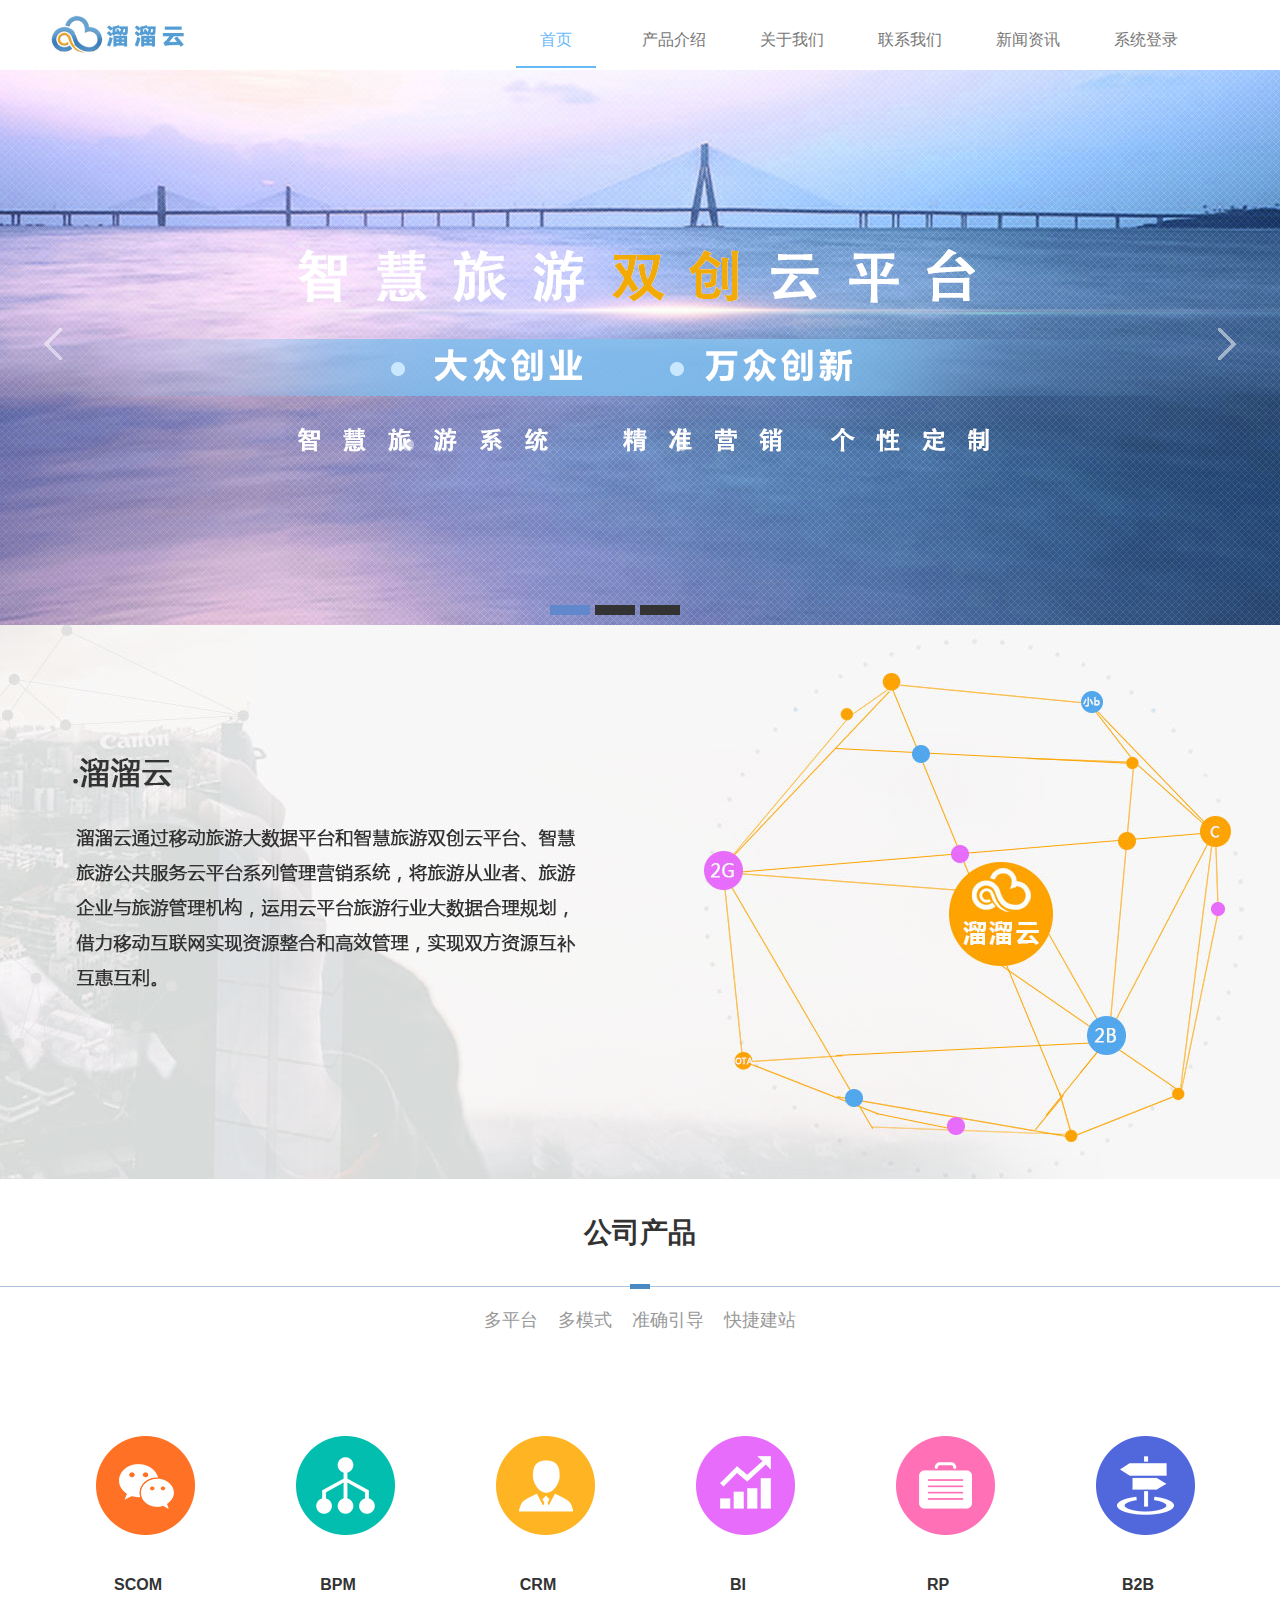
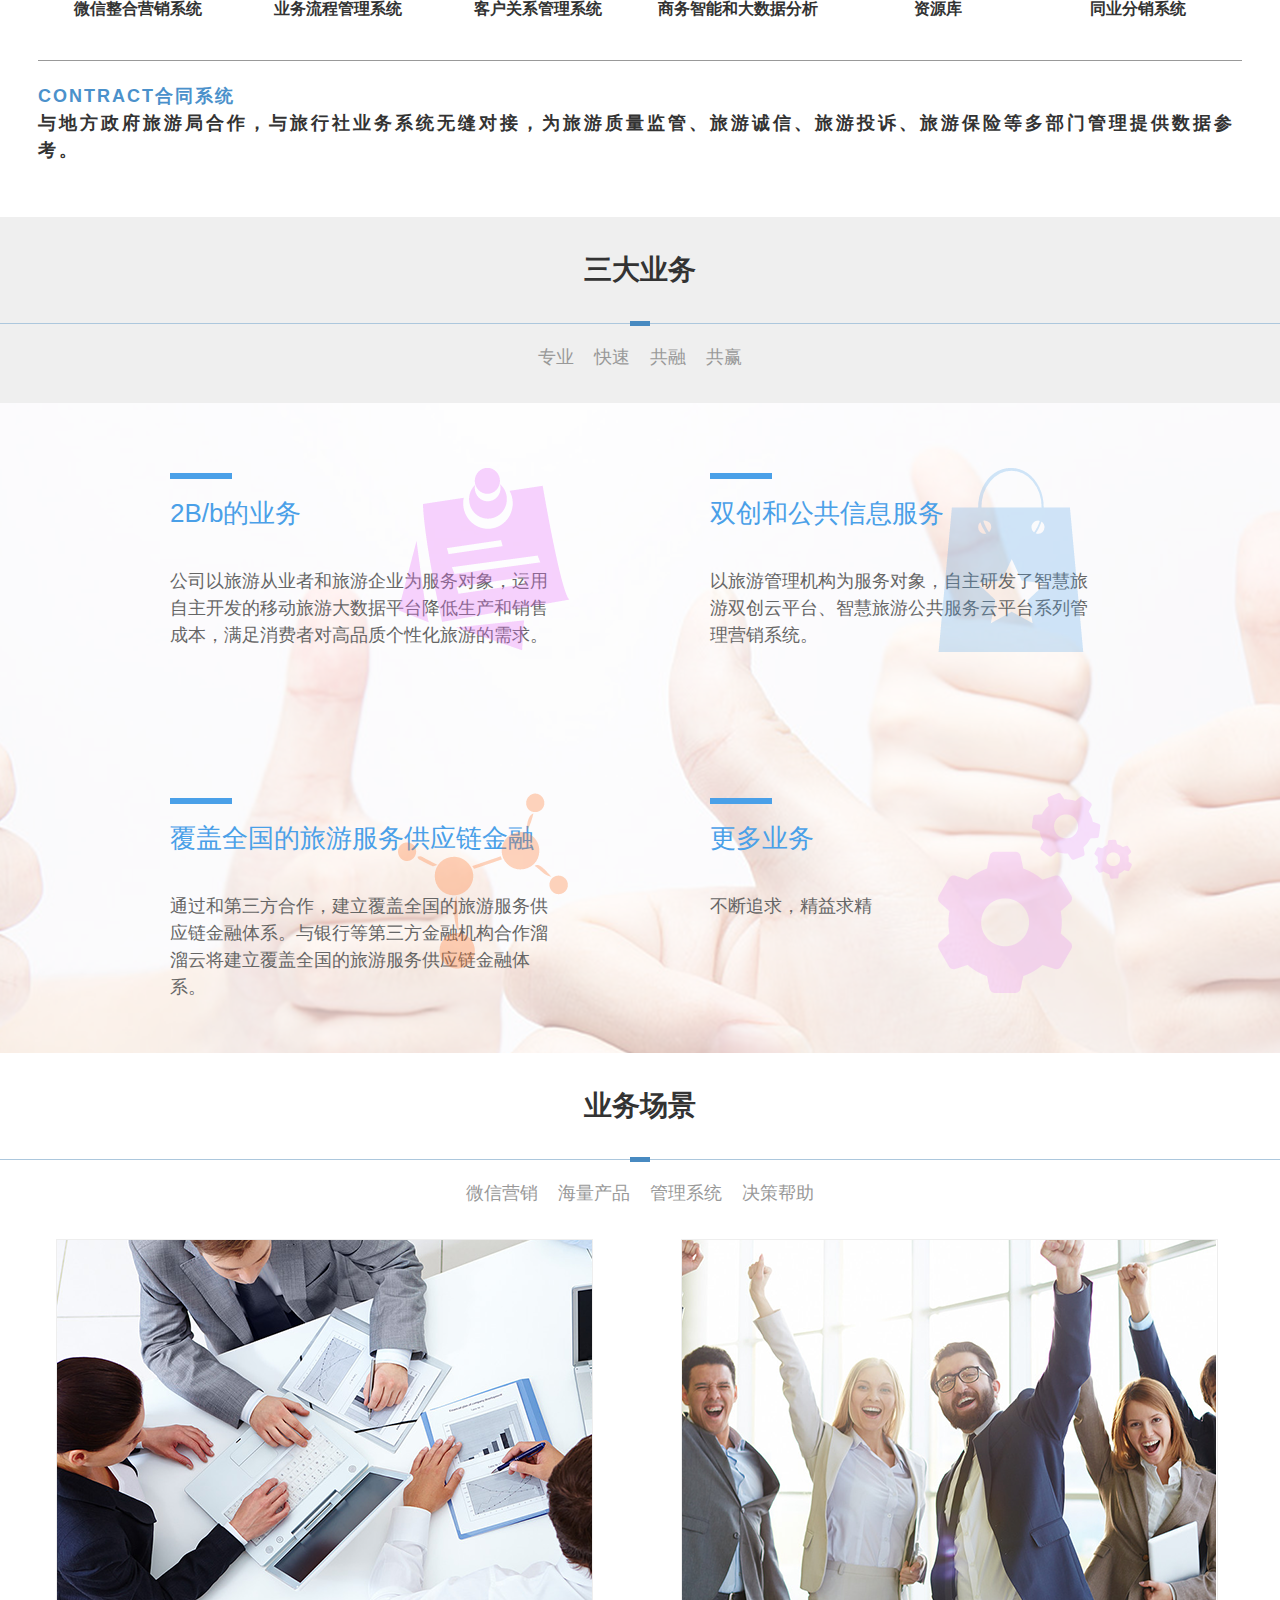
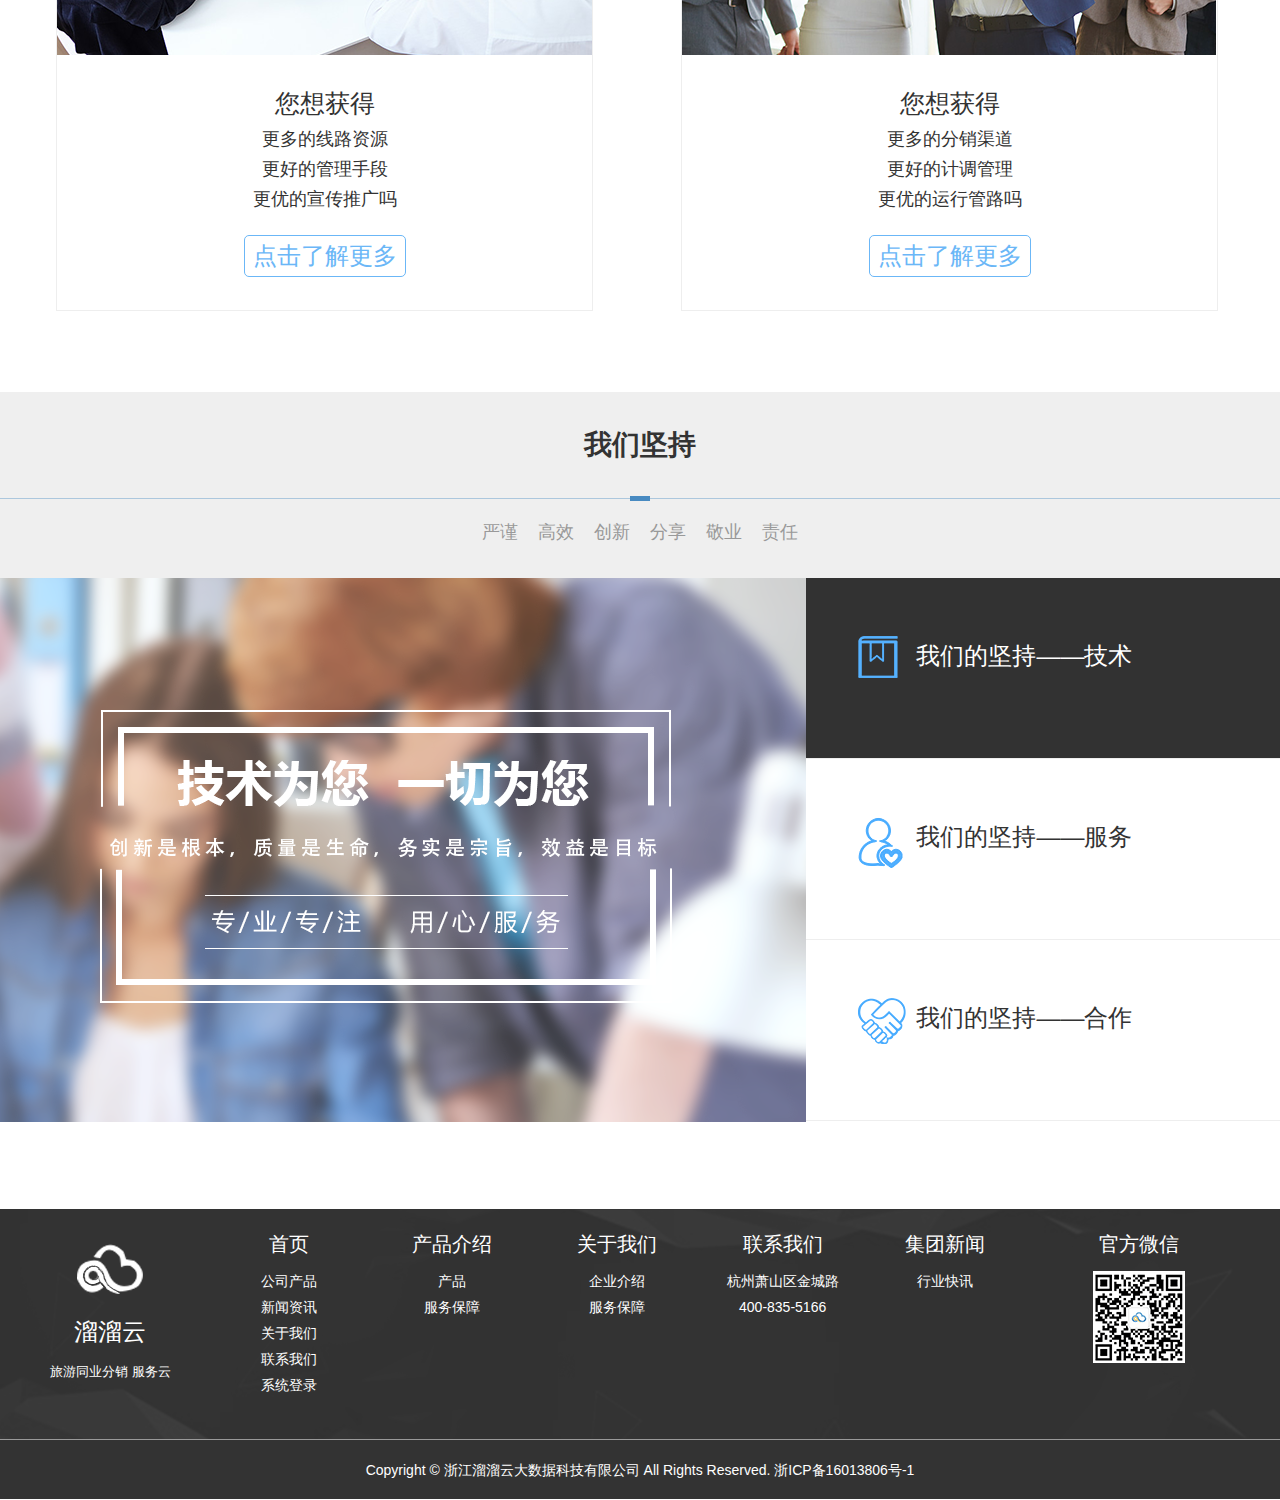
<file: index.html>
<!DOCTYPE html>
<html lang="en">
<head>
	<meta charset="UTF-8">
	<title>溜溜云首页</title>
	<meta http-equiv="X-UA-Compatible" content="IE=edge">
	<link rel="shortcut icon" href="favicon.ico" />
	<link rel="stylesheet" href="css/pc-common.css">
	<link rel="stylesheet" href="css/style.css">
	<link rel="stylesheet" type="text/css" href="http://at.alicdn.com/t/font_433867_db9ypp7debxu5wmi.css">
	<script type="text/javascript" src="js/jquery-1.11.1.min.js"></script>
	<script type="text/javascript" src="js/jquery.SuperSlide.2.1.1.js"></script>
</head>
</head>
<body>
	<!-- 溜溜云首页 -->
	<div class="index-wraper">
		<img src="imgs/logo.jpg" alt="">
		<ul class="right">
			<li>
				<a href="index.html" class="li1">首页</a>
			</li>
			<li>
				<a href="index-cpjs.html">产品介绍</a>
			</li>
			<li>
				<a href="index-gywm.html">关于我们</a>
			</li>
			<li>
				<a href="index-lxwm.html">联系我们</a>
			</li>
			<li>
				<a href="index-xwzx.html">新闻资讯</a>
			</li>
			<li>
				<a href="index-dv.html">系统登录</a>
			</li>
		</ul>
	</div>
	<!-- 智慧旅游双创云平台 -->
	<div id="slideBox" class="slideBox">
		<div class="hd">
			<ul><li></li><li></li><li></li></ul>
		</div>
		<div class="bd">
			<ul>
				<li>
					<a href="javascript:;" target="_blank">
						<img src="imgs/index-banner1.png" />
					</a>
				</li>
				<li>
					<a href="javascript:;" target="_blank">
						<img src="imgs/index-banner2.png" />
					</a>
				</li>
				<li>
					<a href="javascript:;" target="_blank">
						<img src="imgs/index-banner3.png" />
					</a>
				</li>
			</ul>
		</div>
		<!-- 下面是前/后按钮代码，如果不需要删除即可 -->
		<a class="prev" href="javascript:void(0)"></a>
		<a class="next" href="javascript:void(0)"></a>

	</div>
	<!-- 溜溜云 -->
	<div class="index-bg2">
	</div>
	<!-- 公司产品 -->
	<div class="content-gscp">
		<h1>公司产品</h1>
		<div class="xk">
		</div>
		<p class="p1">
			<span>多平台</span>
			<span>多模式</span>
			<span>准确引导</span>
			<span>快捷建站</span>
		</p>
	</div>
	<!-- 公司产品内容	 -->
	<div class="gscp-box">
		<ul>
			<li>
				<a href="">
					<img src="imgs/m4.png" alt="">
				</a>
				<p>SCOM</p>
				<p>微信整合营销系统</p>
			</li>
			<li>
				<a href="">
					<img src="imgs/m5.png" alt="">
				</a>
				<p>BPM</p>
				<p>业务流程管理系统</p>
			</li>
			<li>
				<a href="">
					<img src="imgs/m6.png" alt="">
				</a>
				<p>CRM</p>
				<p>客户关系管理系统</p>
			</li>
			<li>
				<a href="">
					<img src="imgs/m7.png" alt="">
				</a>
				<p>BI</p>
				<p>商务智能和大数据分析</p>
			</li>
			<li>
				<a href="">
					<img src="imgs/m8.png" alt="">
				</a>
				<p>RP</p>
				<p>资源库</p>
			</li>
			<li>
				<a href="">
					<img src="imgs/m1.png" alt="">
				</a>
				<p>B2B</p>
				<p>同业分销系统</p>
			</li>
		</ul>
	</div>
	<div class="article-box">
		<h2>CONTRACT合同系统</h2>
		<p>与地方政府旅游局合作，与旅行社业务系统无缝对接，为旅游质量监管、旅游诚信、旅游投诉、旅游保险等多部门管理提供数据参考。</p>
	</div>
	<!-- 三大业务 -->
	<div class="content-sdyw">
		<div class="content-gscp">
			<h1>三大业务</h1>
			<div class="xk">
			</div>
			<p class="p1">
				<span>专业</span>
				<span>快速</span>
				<span>共融</span>
				<span>共赢</span>
			</p>
		</div>
	</div>
	<div class="sdyw-content">
		<div class="sdyw1">
			<div class="cp-item">
				<div class="kuan"></div>
				<h3>2B/b的业务</h3>
				<p>
					公司以旅游从业者和旅游企业为服务对象，运用自主开发的移动旅游大数据平台降低生产和销售成本，满足消费者对高品质个性化旅游的需求。
				</p>
				<div class="dingwei">
					<img src="imgs/project1.png" alt="">
					<img src="imgs/project1-w.png" alt="" class="none">
				</div>
			</div>
		</div>
		<div class="sdyw1">
			<div class="cp-item1">
				<div class="kuan"></div>
				<h3>双创和公共信息服务</h3>
				<p>
					以旅游管理机构为服务对象，自主研发了智慧旅游双创云平台、智慧旅游公共服务云平台系列管理营销系统。
				</p>
				<div class="dingwei">
					<img src="imgs/project2.png" alt="">
					<img src="imgs/project2-w.png" alt="" class="none">
				</div>
			</div>
		</div>
		<div class="sdyw1">
			<div class="cp-item">
				<div class="kuan"></div>
				<h3>覆盖全国的旅游服务供应链金融</h3>
				<p>
					通过和第三方合作，建立覆盖全国的旅游服务供应链金融体系。与银行等第三方金融机构合作溜溜云将建立覆盖全国的旅游服务供应链金融体系。
				</p>
				<div class="dingwei">
					<img src="imgs/project3.png" alt="">
					<img src="imgs/project3-w.png" alt="" class="none">
				</div>
			</div>
		</div>
		<div class="sdyw1">
			<div class="cp-item1">
				<div class="kuan"></div>
				<h3>更多业务</h3>
				<p>
					不断追求，精益求精
				</p>
				<div class="dingwei">
					<img src="imgs/project4.png" alt="">
					<img src="imgs/project4-w.png" alt="" class="none">
				</div>
			</div>
		</div>
	</div>
	<!-- 业务场景 -->
	<div class="content-gscp">
		<h1>业务场景</h1>
		<div class="xk">
		</div>
		<p class="p1">
			<span>微信营销</span>
			<span>海量产品</span>
			<span>管理系统</span>
			<span>决策帮助</span>
		</p>
	</div>
	<div class="content-ywcj">
		<div class="column">
			<img src="imgs/business1.png" alt="">
			<div class="column-bd">
				<h1>您想获得</h1>
				<p>更多的线路资源</p>
				<p>更好的管理手段</p>
				<p>更优的宣传推广吗</p>
				<a href="">点击了解更多</a>
			</div>
		</div>
		<div class="column">
			<img src="imgs/business2.png" alt="">
			<div class="column-bd">
				<h1>您想获得</h1>
				<p>更多的分销渠道</p>
				<p>更好的计调管理</p>
				<p>更优的运行管路吗</p>
				<a href="">点击了解更多</a>
			</div>
		</div>
	</div>
	<!-- 我们坚持 -->
	<div class="content-sdyw">
		<!-- 标题 -->
		<div class="content-gscp">
			<h1>我们坚持</h1>
			<div class="xk">
			</div>
			<p class="p1">
				<span>严谨</span>
				<span>高效</span>
				<span>创新</span>
				<span>分享</span>
				<span>敬业</span>
				<span>责任</span>
			</p>
		</div>
	</div>
	<!-- 我们坚持-合作共赢 -->
	<div class="content-hzgy">
		<!-- 左边图片 -->
		<div class="hzgy-img">
			<img src="imgs/jishu.png" alt="">
			<img src="imgs/fuwu.png" class="none" alt="">
			<img src="imgs/hezuo.png" class="none" alt="">
		</div>
		<!-- 右边菜单 -->
		<div class="hzgy-box">
			<div class="hzgy-bg hzgy-active">
				<img src="imgs/jianchi1.png" alt="" class="left">
				<p>我们的坚持——技术</p>
			</div>
			<div class="hzgy-bg">
				<img src="imgs/jianchi2.png" alt="" class="left">
				<p>我们的坚持——服务</p>
			</div>
			<div class="hzgy-bg">
				<img src="imgs/jianchi3.png" alt="" class="left">
				<p>我们的坚持——合作</p>
			</div>
		</div>
	</div>
	<!-- footer -->
	<div class="footer">
		<div class="footer-box">
		<ul>
			<li class="left">
				<img src="imgs/btm-logo.png" alt="">
				<h1>溜溜云</h1>
				<p>旅游同业分销 服务云</p>
			</li>
			<li class="left">
				<h1>首页</h1>
				<a href="">
					<p>公司产品</p>
				</a>
				<a href="">
					<p>新闻资讯</p>
				</a>
				<a href="">
					<p>关于我们</p>
				</a>
				<a href="">
					<p>联系我们</p>
				</a>
				<a href="">
					<p>系统登录</p>
				</a>
			</li>
			<li class="left">
				<h1>产品介绍</h1>
				<a href="">
					<p>产品</p>
				</a>
				<a href="">
					<p>服务保障</p>
				</a>
			</li>
			<li class="left">
				<h1>关于我们</h1>
				<a href="">
					<p>企业介绍</p>
				</a>
				<a href="">
					<p>服务保障</p>
				</a>
			</li>
			<li class="left">
				<h1>联系我们</h1>
				<a href="">
					<p>杭州萧山区金城路</p>
				</a>
				<a href="">
					<p>400-835-5166</p>
				</a>
			</li>
			<li class="left">
				<h1>集团新闻</h1>
				<a href="">
					<p>行业快讯</p>
				</a>
			</li>
			<li class="left">
				<h1>官方微信</h1>
				<img src="imgs/wei.png" alt="">
			</li>
		</ul>
		</div>
		<div class="footer-ft">
			<p>Copyright © 浙江溜溜云大数据科技有限公司 All Rights Reserved. 浙ICP备16013806号-1</p>
		</div>
	</div>
	<script type="text/javascript">
		$(function(){
			var num=1;
			// 我们坚持js效果
			//获取菜单里每个元素进行遍历
			$(".hzgy-box").find(".hzgy-bg").each(function(index){
				//当鼠标移入当前菜单元素时
				$(this).mouseover(function(){
					// 这个元素添加高亮样式，兄弟元素移除高亮元素
					$(this).addClass('hzgy-active').siblings().removeClass('hzgy-active');
					// 获取图片先全部隐藏，在根据菜单元素索引显示同一索引那张图
					$(".hzgy-img").find("img").hide().eq(index).show();
					num=index;
				})
			})	
			//加定时器
			setInterval(function(){
				$(".hzgy-box").find(".hzgy-bg").eq(num).mouseover();
				num++;
				if(num==3){
					num=0;
				}
			},2000);
		})
	</script>
	<!-- 返回顶部 -->
	<a href="javascript:;" class="top-box none">
		<i class="iconfont icon-fanhuidingbu"></i>
	</a>
	<script type="text/javascript">
		// 返回顶部图标显示隐藏
        $(window).scroll(function(){
            if ($(window).scrollTop()>500){
                $(".top-box").show();
            }else{
            	$(".top-box").hide();
            }
        });
        //当点击跳转链接后，回到页面顶部位置
        $(".top-box").click(function(){
            $('body,html').animate({scrollTop:0},500);
            return false;
        });
	</script>
	<script type="text/javascript">
		jQuery(".slideBox").slide({mainCell:".bd ul",effect:"fold",autoPlay:true,delayTime:1000});
	</script>
</body>
</html>
</file>
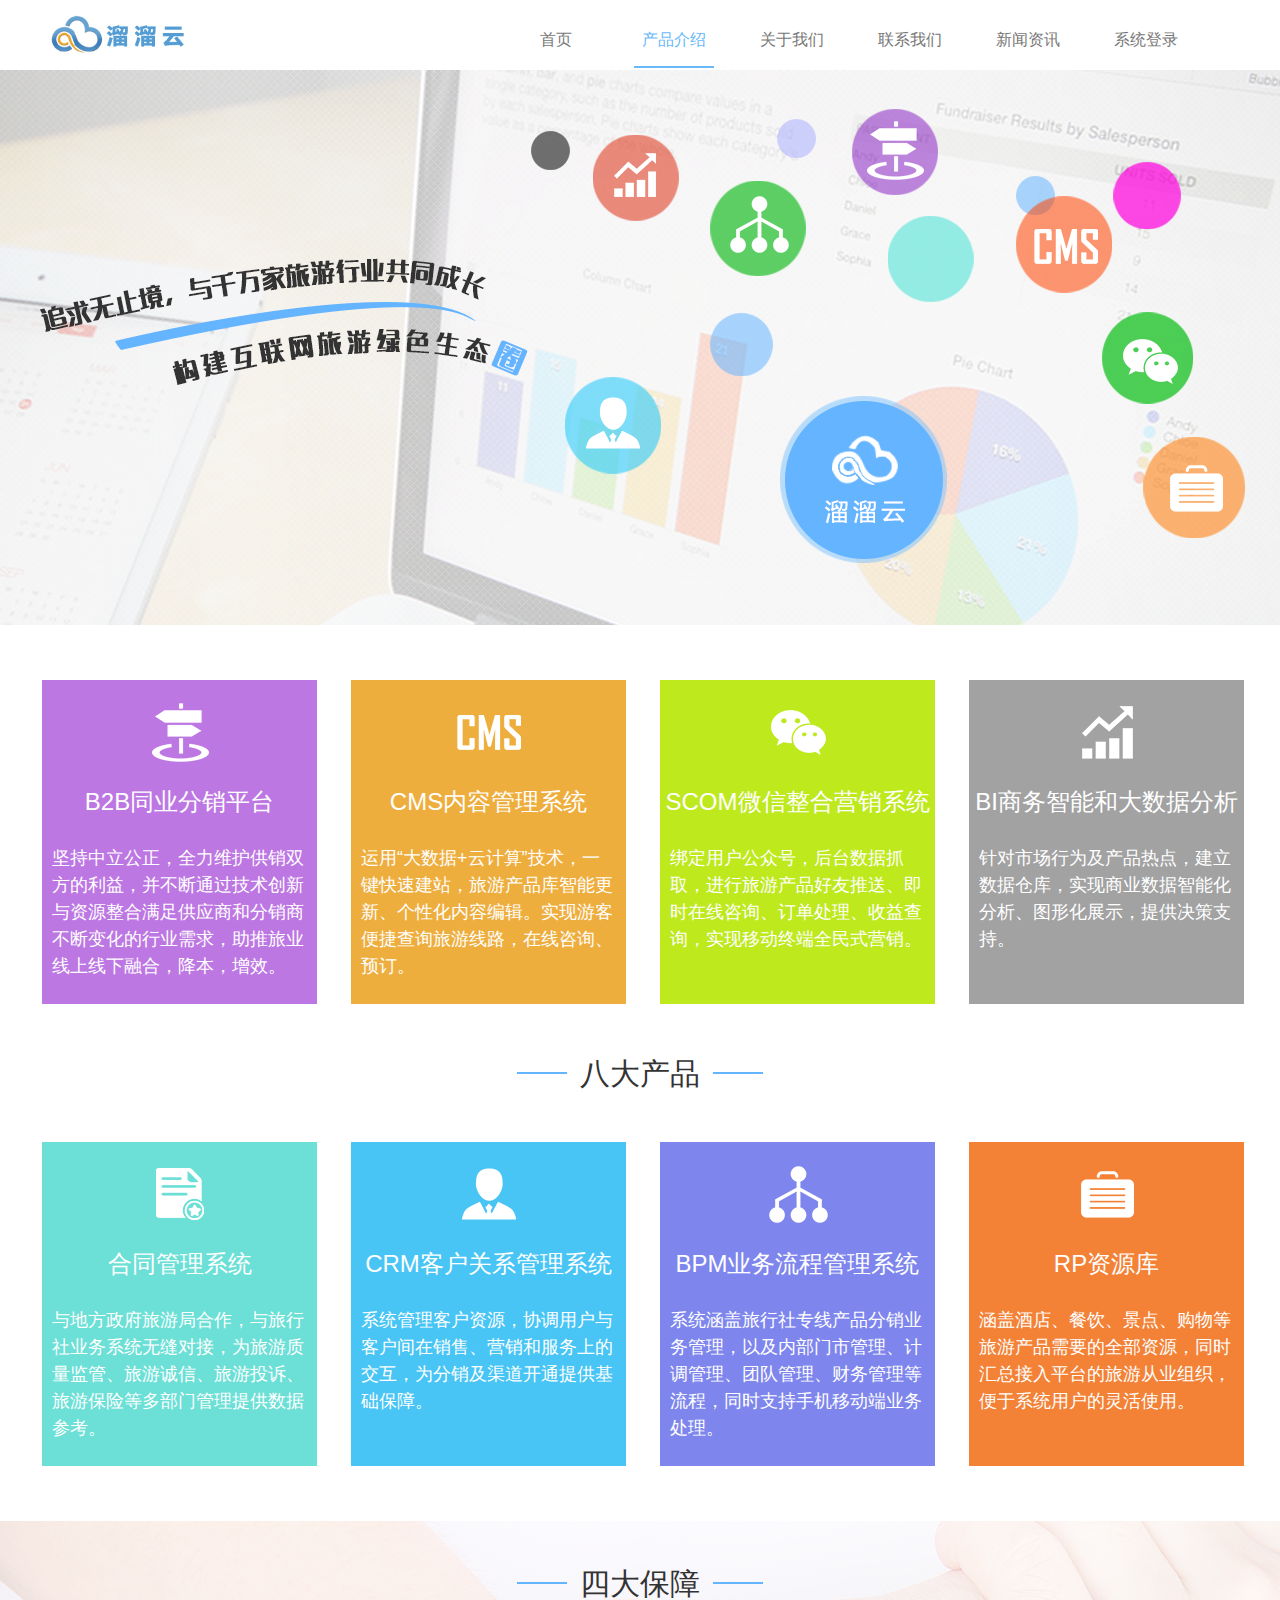
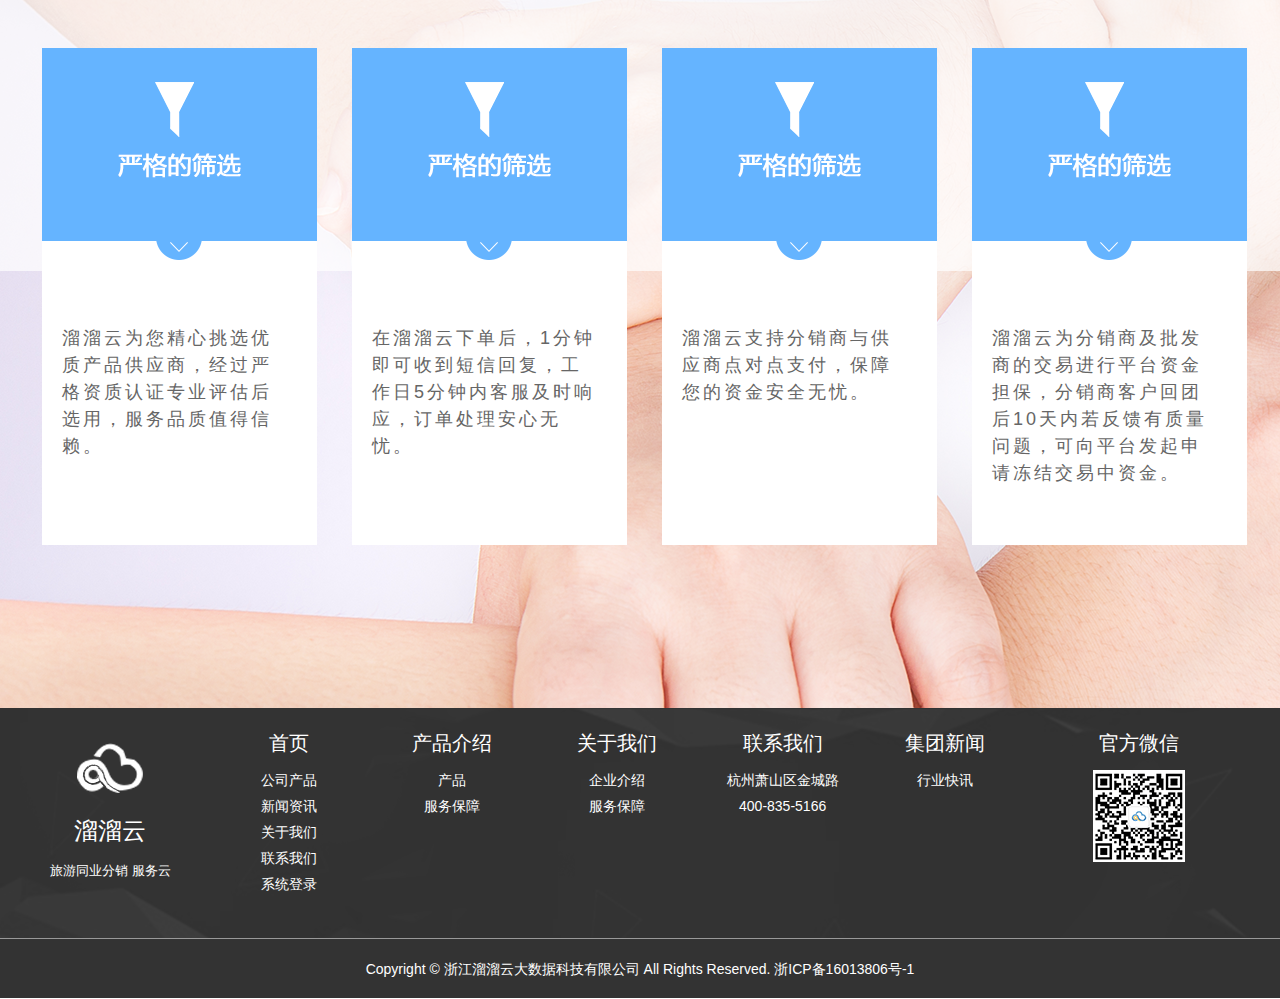
<file: index-cpjs.html>
<!DOCTYPE html>
<html lang="en">
<head>
	<meta charset="UTF-8">
	<title>溜溜云-产品介绍</title>
	<meta http-equiv="X-UA-Compatible" content="IE=edge">
	<link rel="shortcut icon" href="favicon.ico" />
	<link rel="stylesheet" href="css/pc-common.css">
	<link rel="stylesheet" href="css/style.css">
</head>
<body>
	<!-- 溜溜云首页-产品介绍 -->
	<div class="index-wraper">
		<img src="imgs/logo.jpg" alt="">
		<ul class="right">
			<li>
				<a href="index.html">首页</a>
			</li>
			<li>
				<a href="index-cpjs.html" class="li1">产品介绍</a>
			</li>
			<li>
				<a href="index-gywm.html">关于我们</a>
			</li>
			<li>
				<a href="index-lxwm.html">联系我们</a>
			</li>
			<li>
				<a href="index-xwzx.html">新闻资讯</a>
			</li>
			<li>
				<a href="index-dv.html">系统登录</a>
			</li>
		</ul>
	</div>
	<!-- 产品介绍背景图 -->
	<div class="bg1-cpjs">
	</div>
	<!-- 八大产品-前四个 -->
	<div class="content-cp">
		<ul>
			<li class="left">
				<img src="imgs/B2B.png" alt="">
				<h1>B2B同业分销平台</h1>
				<p>坚持中立公正，全力维护供销双方的利益，并不断通过技术创新与资源整合满足供应商和分销商不断变化的行业需求，助推旅业线上线下融合，降本，增效。</p>
			</li>
			<li class="left">
				<img src="imgs/CMS.png" alt="">
				<h1>CMS内容管理系统</h1>
				<p>运用“大数据+云计算”技术，一键快速建站，旅游产品库智能更新、个性化内容编辑。实现游客便捷查询旅游线路，在线咨询、预订。</p>
			</li>
			<li class="left">
				<img src="imgs/weixin.png" alt="">
				<h1>SCOM微信整合营销系统</h1>
				<p>绑定用户公众号，后台数据抓取，进行旅游产品好友推送、即时在线咨询、订单处理、收益查询，实现移动终端全民式营销。</p>
			</li>
			<li class="left">
				<img src="imgs/data.png" alt="">
				<h1>BI商务智能和大数据分析</h1>
				<p>针对市场行为及产品热点，建立数据仓库，实现商业数据智能化分析、图形化展示，提供决策支持。</p>
			</li>
		</ul>
	</div>
	<!-- 八大产品 -->
	<div class="content-bdcp">
		<span></span>
		<h1>八大产品</h1>
		<span></span>
	</div>
	<!-- 八大产品-后四个 -->
	<div class="content-cp2">
		<ul>
			<li class="left">
				<img src="imgs/ht.png" alt="">
				<h1>合同管理系统</h1>
				<p>与地方政府旅游局合作，与旅行社业务系统无缝对接，为旅游质量监管、旅游诚信、旅游投诉、旅游保险等多部门管理提供数据参考。</p>
			</li>
			<li class="left">
				<img src="imgs/crm.png" alt="">
				<h1>CRM客户关系管理系统</h1>
				<p>系统管理客户资源，协调用户与客户间在销售、营销和服务上的交互，为分销及渠道开通提供基础保障。</p>
			</li>
			<li class="left">
				<img src="imgs/bpm.png" alt="">
				<h1>BPM业务流程管理系统</h1>
				<p>系统涵盖旅行社专线产品分销业务管理，以及内部门市管理、计调管理、团队管理、财务管理等流程，同时支持手机移动端业务处理。</p>
			</li>
			<li class="left">
				<img src="imgs/rp.png" alt="">
				<h1>RP资源库</h1>
				<p>涵盖酒店、餐饮、景点、购物等旅游产品需要的全部资源，同时汇总接入平台的旅游从业组织，便于系统用户的灵活使用。</p>
			</li>
		</ul>
	</div>
	<!-- 四大保障 -->
	<div class="content-sdbz">
		<div class="content-bdcp sdbz">
			<span></span>
			<h1>四大保障</h1>
			<span></span>
		</div>
		<ul class="clearfix box">	
			<li class="left">
				<img src="imgs/sida1.png" alt="">
				<p>溜溜云为您精心挑选优质产品供应商，经过严格资质认证专业评估后选用，服务品质值得信赖。</p>
			</li>
			<li class="left">
				<img src="imgs/sida1.png" alt="">
				<p>在溜溜云下单后，1分钟即可收到短信回复，工作日5分钟内客服及时响应，订单处理安心无忧。</p>
			</li>
			<li class="left">
				<img src="imgs/sida1.png" alt="">
				<p>溜溜云支持分销商与供应商点对点支付，保障您的资金安全无忧。</p>
			</li>
			<li class="left">
				<img src="imgs/sida1.png" alt="">
				<p>溜溜云为分销商及批发商的交易进行平台资金担保，分销商客户回团后10天内若反馈有质量问题，可向平台发起申请冻结交易中资金。</p>
			</li>
		</ul>
	</div>
	<!-- footer -->
	<div class="footer">
		<div class="footer-box">
		<ul>
			<li class="left">
				<img src="imgs/btm-logo.png" alt="">
				<h1>溜溜云</h1>
				<p>旅游同业分销 服务云</p>
			</li>
			<li class="left">
				<h1>首页</h1>
				<a href="">
					<p>公司产品</p>
				</a>
				<a href="">
					<p>新闻资讯</p>
				</a>
				<a href="">
					<p>关于我们</p>
				</a>
				<a href="">
					<p>联系我们</p>
				</a>
				<a href="">
					<p>系统登录</p>
				</a>
			</li>
			<li class="left">
				<h1>产品介绍</h1>
				<a href="">
					<p>产品</p>
				</a>
				<a href="">
					<p>服务保障</p>
				</a>
			</li>
			<li class="left">
				<h1>关于我们</h1>
				<a href="">
					<p>企业介绍</p>
				</a>
				<a href="">
					<p>服务保障</p>
				</a>
			</li>
			<li class="left">
				<h1>联系我们</h1>
				<a href="">
					<p>杭州萧山区金城路</p>
				</a>
				<a href="">
					<p>400-835-5166</p>
				</a>
			</li>
			<li class="left">
				<h1>集团新闻</h1>
				<a href="">
					<p>行业快讯</p>
				</a>
			</li>
			<li class="left">
				<h1>官方微信</h1>
				<img src="imgs/wei.png" alt="">
			</li>
		</ul>
		</div>
		<div class="footer-ft">
			<p>Copyright © 浙江溜溜云大数据科技有限公司 All Rights Reserved. 浙ICP备16013806号-1</p>
		</div>
	</div>
</body>
</html>
</file>
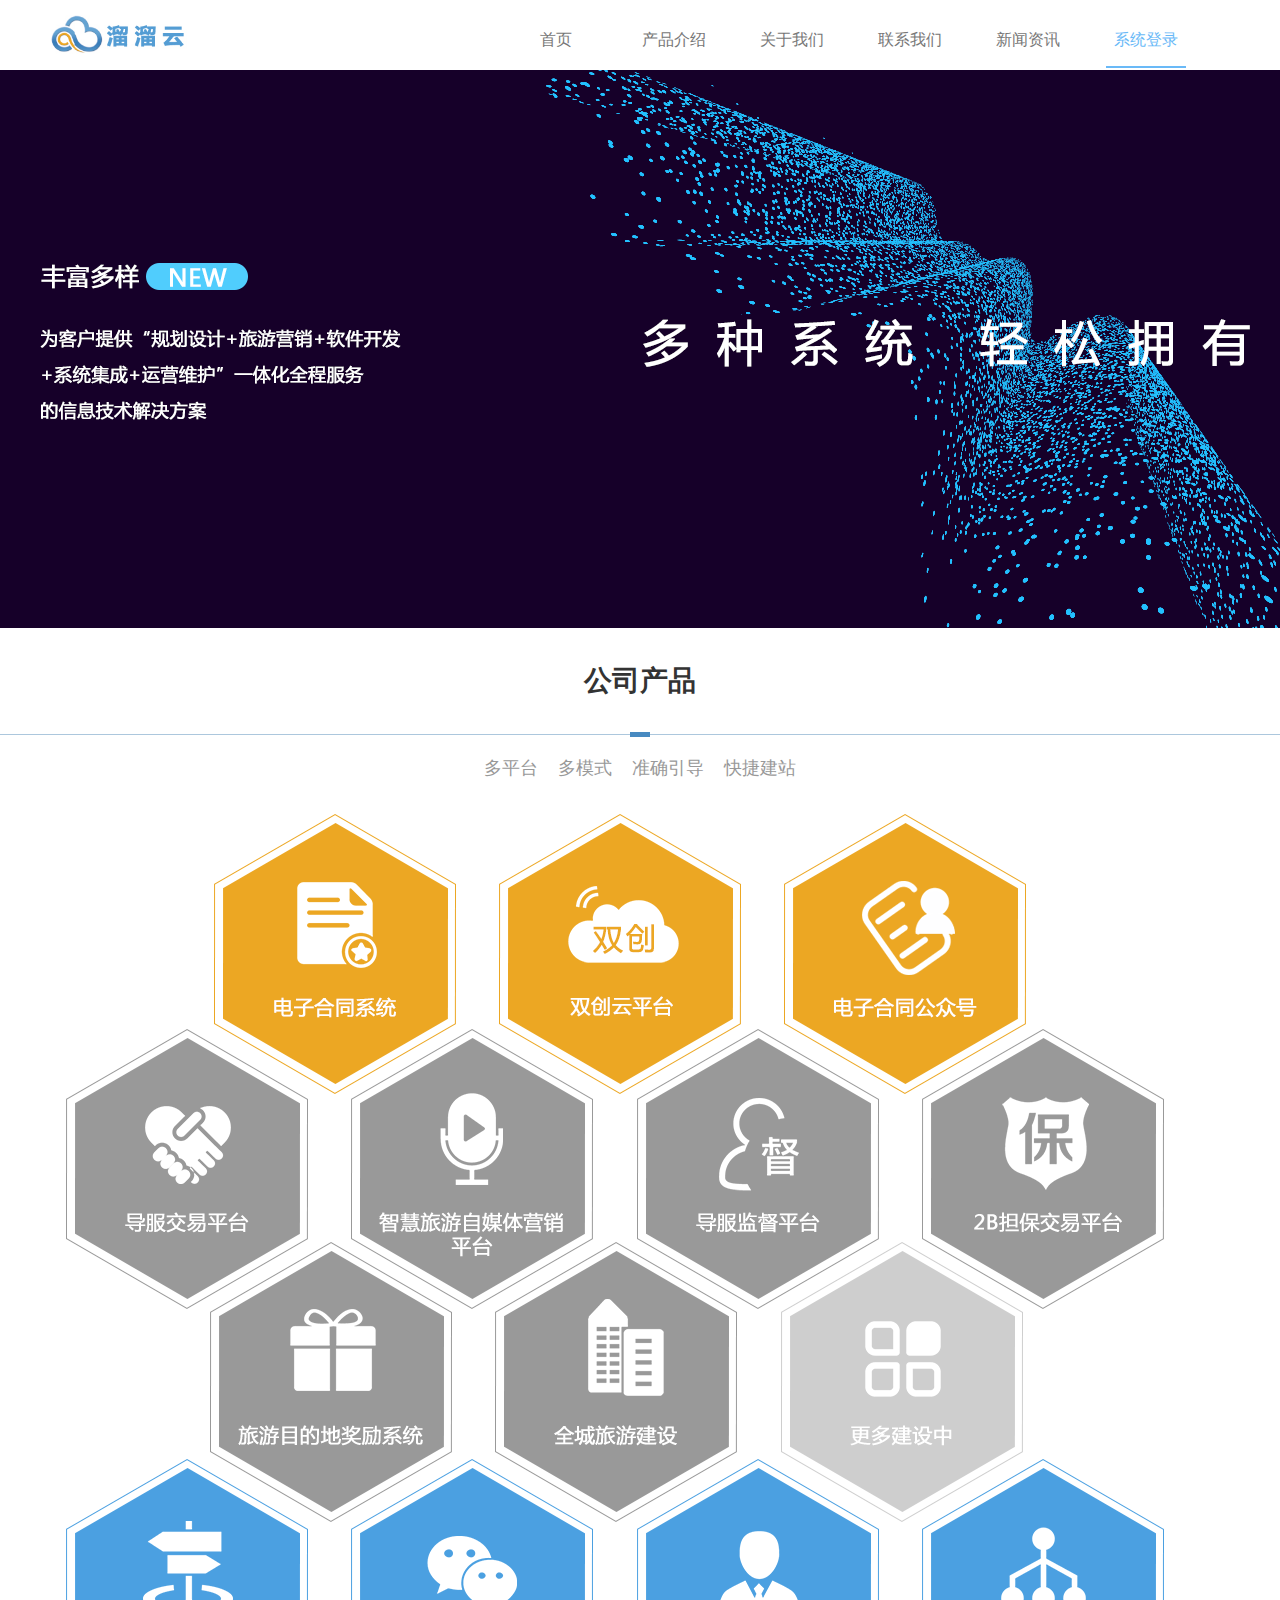
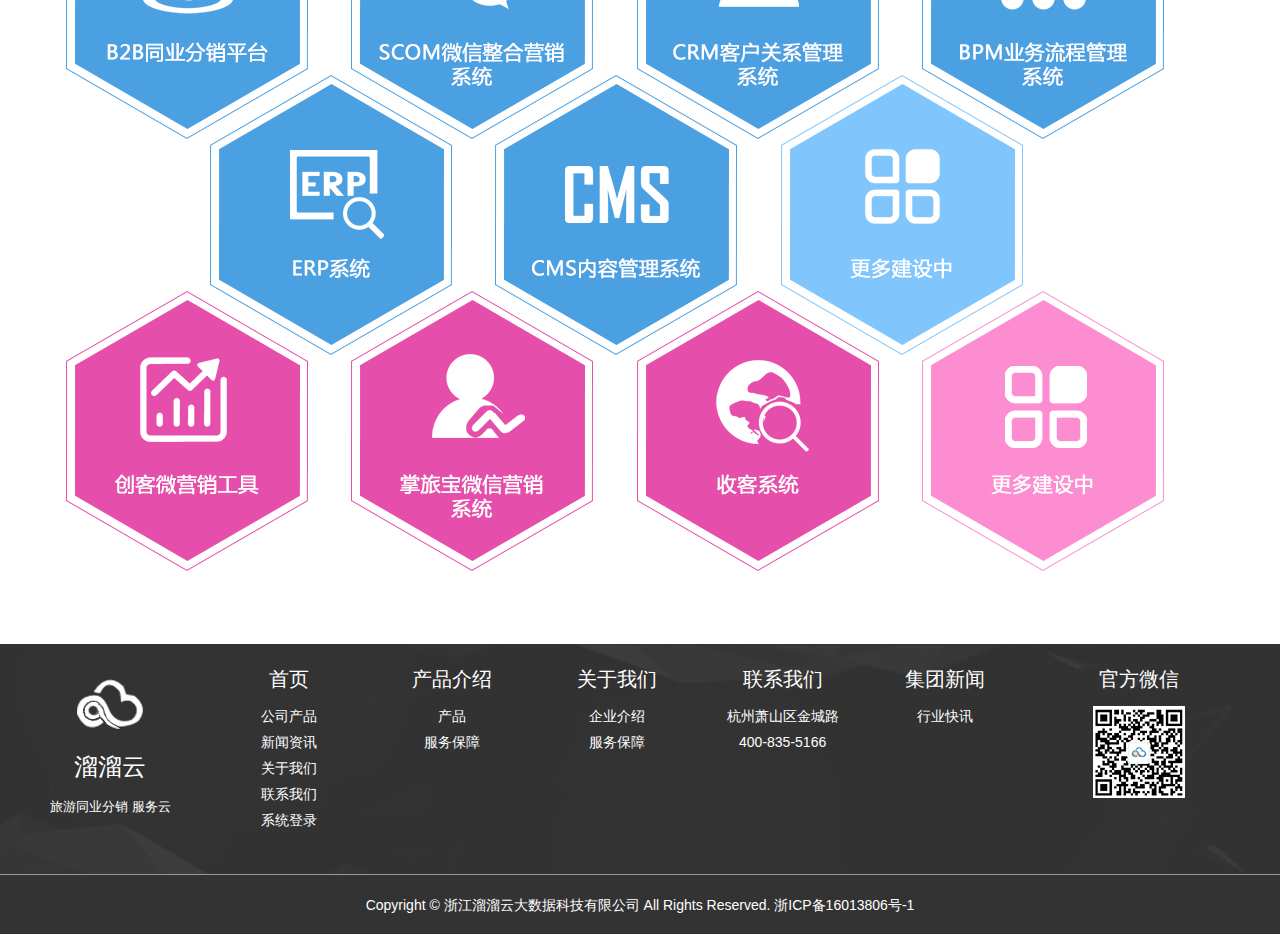
<file: index-dv.html>
<!DOCTYPE html>
<html lang="en">
<head>
	<meta charset="UTF-8">
	<title>溜溜云登录页</title>
	<meta http-equiv="X-UA-Compatible" content="IE=edge">
	<link rel="shortcut icon" href="favicon.ico" />
	<link rel="stylesheet" href="css/pc-common.css">
	<link rel="stylesheet" href="css/style.css">
</head>
<body>
	<!-- 溜溜云首页-登录页 -->
	<div class="index-wraper">
		<img src="imgs/logo.jpg" alt="">
		<ul class="right">
			<li>
				<a href="index.html">首页</a>
			</li>
			<li>
				<a href="index-cpjs.html">产品介绍</a>
			</li>
			<li>
				<a href="index-gywm.html">关于我们</a>
			</li>
			<li>
				<a href="index-lxwm.html">联系我们</a>
			</li>
			<li>
				<a href="index-xwzx.html">新闻资讯</a>
			</li>
			<li>
				<a href="index-dv.html"   class="li1">系统登录</a>
			</li>
		</ul>
	</div>
	<!-- 登录页背景图 -->
	<div class="bg-dv">
	</div>
	<!-- 公司产品 -->
	<div class="content-gscp">
		<h1>公司产品</h1>
		<div class="xk">
		</div>
		<p class="p1">
			<span>多平台</span>
			<span>多模式</span>
			<span>准确引导</span>
			<span>快捷建站</span>
		</p>
	</div>
	<!-- 公司产品内容 -->
	<div class="bd-gscp">
		<div class="tp1-box">
			<a href="http://www.xz12301.net/login" target="_blank">
				<div class="enter"> 
					<img src="imgs/5.png" alt="">
					<img src="imgs/y2.png" alt="" class="login-img none">
				</div>
			</a>
			<a href="http://115.28.62.154/bh/index.html" target="_blank">	
				<div class="enter"> 
					<img src="imgs/6.png" alt="">
					<img src="imgs/y2.png" alt="" class="login-img none">
				</div>
			</a>
				<div class="enter"> 
					<img src="imgs/7.png" alt="">
					<div class="code-box none">
						<img src="imgs/r1.png" alt="">
					</div>
				</div>
		</div>
		<div class="tp2-box">
			<img src="imgs/8.png" alt="">
			<img src="imgs/9.png" alt="">
			<img src="imgs/10.png" alt="">
			<img src="imgs/11.png" alt="">
		</div>
		<div class="tp3-box">
			<img src="imgs/12.png" alt="">
			<img src="imgs/13.png" alt="">
			<img src="imgs/14.png" alt="">
		</div>
			<div class="tp4-box">
				<a href="http://www.66diqiu.cn/" target="_blank">
					<div class="enter">
						<img src="imgs/15.png" alt="">
						<img src="imgs/y2.png" alt="" class="login-img none">
					</div>
				</a>
				<a href="http://www.66diqiu.com:8888/admin/index/login" target="_blank">
					<div class="enter">
						<img src="imgs/16.png" alt="">
						<img src="imgs/y2.png" alt="" class="login-img none">
					</div>
				</a>
				<a href="http://erp.66diqiu.com/login.php" target="_blank">
					<div class="enter">
						<img src="imgs/17.png" alt="">
						<img src="imgs/y2.png" alt="" class="login-img none">
					</div>
				</a>
				<a href="http://erp.66diqiu.com/login.php" target="_blank">
					<div class="enter">
						<img src="imgs/18.png" alt="">
						<img src="imgs/y2.png" alt="" class="login-img none">
					</div>
				</a>
			</div>
		<div class="tp5-box">
			<a href="http://nj.66diqiu.com" target="_blank">
				<div class="enter">
					<img src="imgs/19.png" alt="">
					<img src="imgs/y2.png" alt="" class="login-img none">
				</div>
			</a>
			<a href="http://www.66diqiu.com:8888/" target="_blank">
				<div class="enter">
					<img src="imgs/20.png" alt="">
					<img src="imgs/y2.png" alt="" class="login-img none">
				</div>
			</a>	
				<img src="imgs/21.png" alt="">
		</div>
		<div class="tp6-box">
			<div class="enter"> 
				<img src="imgs/1.png" alt="">
				<div class="code-box none">
					<img src="imgs/r2.png" alt="">
				</div>
			</div>
			<div class="enter"> 
				<img src="imgs/2.png" alt="">
				<div class="code-box none">
					<img src="imgs/r3.png" alt="">
				</div>
			</div>
			<a href="http://www.xz12301.cn/" target="_blank">
				<div class="enter">
					<img src="imgs/3.png" alt="">
					<img src="imgs/y2.png" alt="" class="login-img none">
				</div>
			</a>					
				<img src="imgs/4.png" alt="">
		</div>
	</div>
	<!-- footer -->
	<div class="footer">
		<div class="footer-box">
		<ul>
			<li class="left">
				<img src="imgs/btm-logo.png" alt="">
				<h1>溜溜云</h1>
				<p>旅游同业分销 服务云</p>
			</li>
			<li class="left">
				<h1>首页</h1>
				<a href="">
					<p>公司产品</p>
				</a>
				<a href="">
					<p>新闻资讯</p>
				</a>
				<a href="">
					<p>关于我们</p>
				</a>
				<a href="">
					<p>联系我们</p>
				</a>
				<a href="">
					<p>系统登录</p>
				</a>
			</li>
			<li class="left">
				<h1>产品介绍</h1>
				<a href="">
					<p>产品</p>
				</a>
				<a href="">
					<p>服务保障</p>
				</a>
			</li>
			<li class="left">
				<h1>关于我们</h1>
				<a href="">
					<p>企业介绍</p>
				</a>
				<a href="">
					<p>服务保障</p>
				</a>
			</li>
			<li class="left">
				<h1>联系我们</h1>
				<a href="">
					<p>杭州萧山区金城路</p>
				</a>
				<a href="">
					<p>400-835-5166</p>
				</a>
			</li>
			<li class="left">
				<h1>集团新闻</h1>
				<a href="">
					<p>行业快讯</p>
				</a>
			</li>
			<li class="left">
				<h1>官方微信</h1>
				<img src="imgs/wei.png" alt="">
			</li>
		</ul>
		</div>
		<div class="footer-ft">
			<p>Copyright © 浙江溜溜云大数据科技有限公司 All Rights Reserved. 浙ICP备16013806号-1</p>
		</div>
	</div>
</body>
</html>
</file>
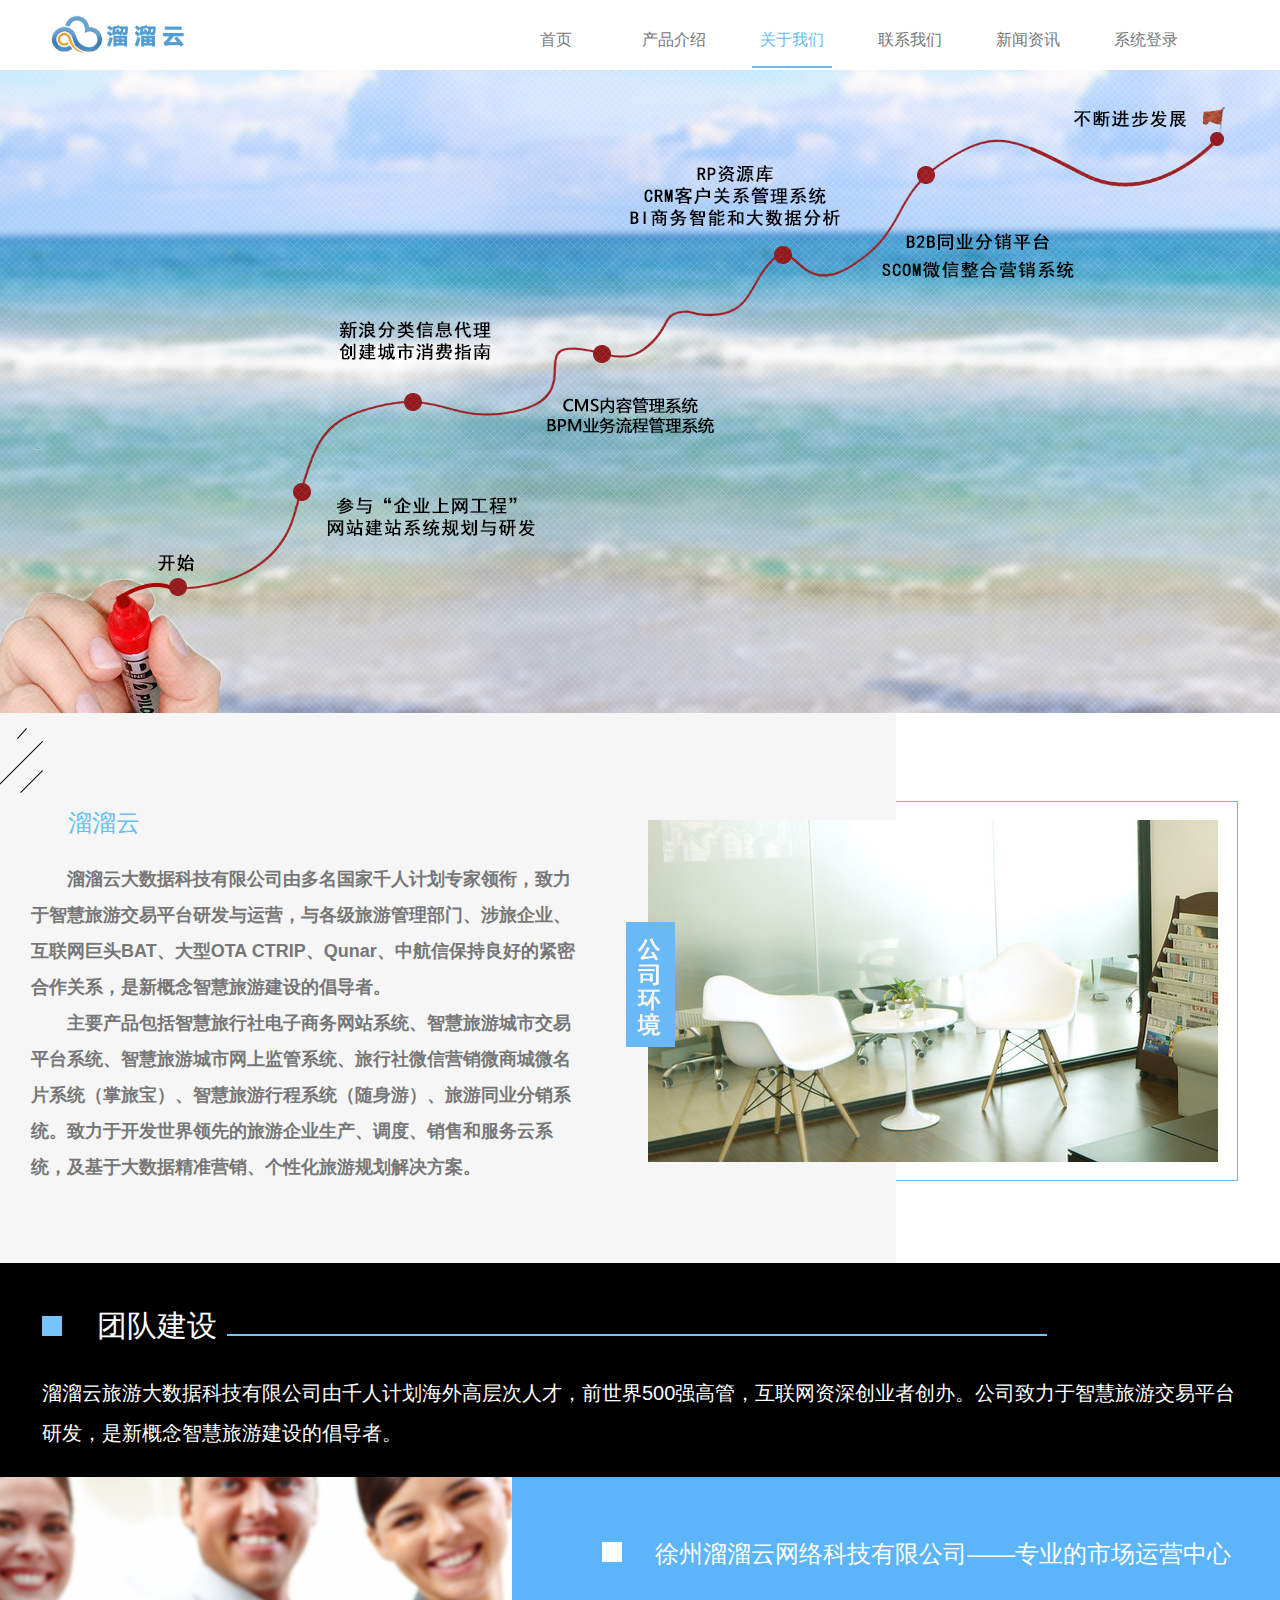
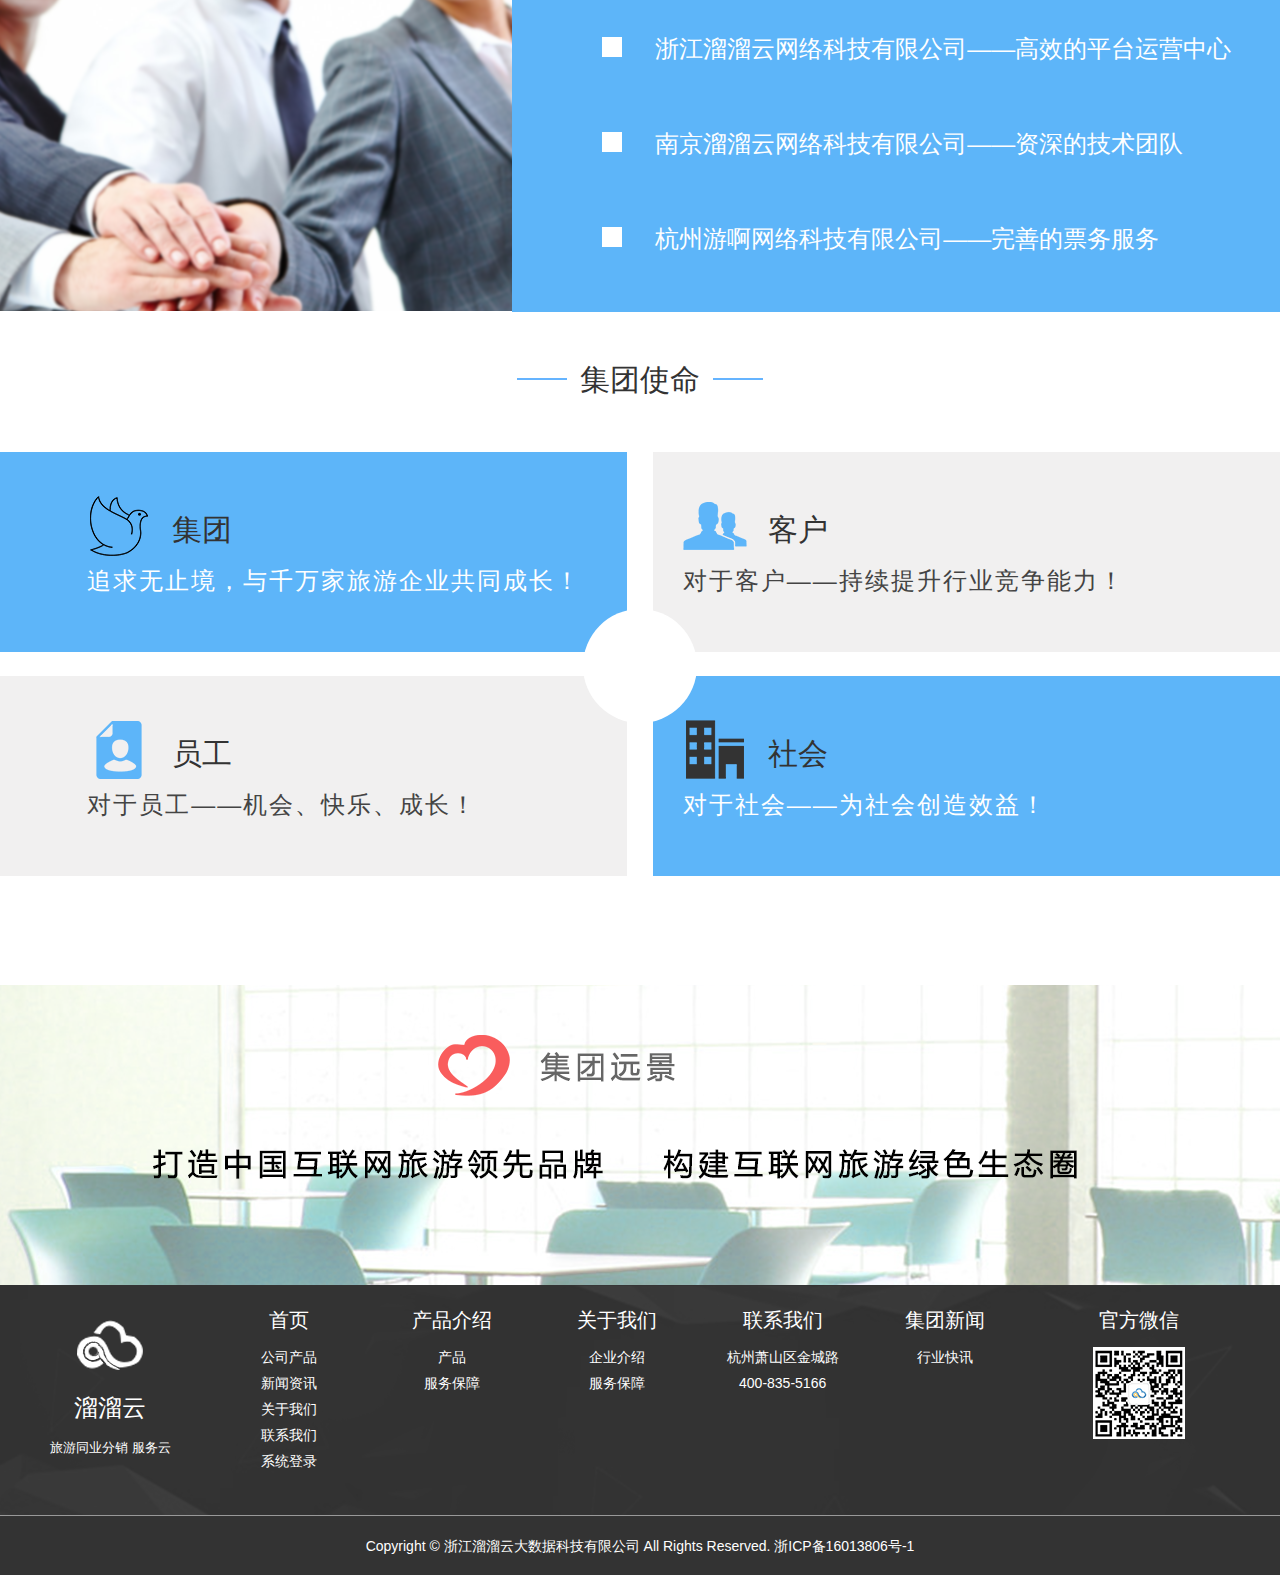
<file: index-gywm.html>
<!DOCTYPE html>
<html lang="en">
<head>
	<meta charset="UTF-8">
	<title>溜溜云-关于我们</title>
	<meta http-equiv="X-UA-Compatible" content="IE=edge">
	<link rel="shortcut icon" href="favicon.ico" />
	<link rel="stylesheet" href="css/pc-common.css">
	<link rel="stylesheet" href="css/style.css">
</head>
<body>
	<!-- 溜溜云首页-关于我们 -->
	<div class="index-wraper">
		<img src="imgs/logo.jpg" alt="">
		<ul class="right">
			<li>
				<a href="index.html">首页</a>
			</li>
			<li>
				<a href="index-cpjs.html">产品介绍</a>
			</li>
			<li>
				<a href="index-gywm.html" class="li1">关于我们</a>
			</li>
			<li>
				<a href="index-lxwm.html">联系我们</a>
			</li>
			<li>
				<a href="index-xwzx.html">新闻资讯</a>
			</li>
			<li>
				<a href="index-dv.html">系统登录</a>
			</li>
		</ul>
	</div>
	<!-- 关于我们背景图 -->
	<div class="bg-guwm">	
	</div>
	<!-- 公司环境 -->
	<div class="content-gshj">
		<div class="content-article">
			<div class="gshj1-box">
				<img src="imgs/line.png" alt="">
				<h1>溜溜云</h1>
				<p>
					溜溜云大数据科技有限公司由多名国家千人计划专家领衔，致力于智慧旅游交易平台研发与运营，与各级旅游管理部门、涉旅企业、互联网巨头BAT、大型OTA CTRIP、Qunar、中航信保持良好的紧密合作关系，是新概念智慧旅游建设的倡导者。
				</p>
				<p>
					主要产品包括智慧旅行社电子商务网站系统、智慧旅游城市交易平台系统、智慧旅游城市网上监管系统、旅行社微信营销微商城微名片系统（掌旅宝）、智慧旅游行程系统（随身游）、旅游同业分销系统。致力于开发世界领先的旅游企业生产、调度、销售和服务云系统，及基于大数据精准营销、个性化旅游规划解决方案。
				</p>
			</div>
		</div>
		<div class="img-box">
				<img src="imgs/huanjing.png" alt="">
		</div>
	</div>
	<!-- 团队建设 -->
	<div class="content-tdjs">
		<div class="box">
			<span class="zfx"></span>
			<h1>团队建设</h1>
			<span class="xian"></span>
			<p>
				溜溜云旅游大数据科技有限公司由千人计划海外高层次人才，前世界500强高管，互联网资深创业者创办。公司致力于智慧旅游交易平台研发，是新概念智慧旅游建设的倡导者。
			</p>
		</div>
	</div>
	<!-- 团队建设图片和字 -->
	<div class="content">
		<div class="tp">
			<img src="imgs/teams.png" alt="" class="right">
		</div>
		<div class="wenzi">
			<div>
				<span class="zfx-b"></span>
				<p>
					徐州溜溜云网络科技有限公司——专业的市场运营中心
				</p>
			</div>
			<div>
				<span class="zfx-b"></span>
				<p>
					浙江溜溜云网络科技有限公司——高效的平台运营中心
				</p>
			</div>
			<div>
				<span class="zfx-b"></span>
				<p>
					南京溜溜云网络科技有限公司——资深的技术团队
				</p>
			</div>
			<div>
				<span class="zfx-b"></span>
				<p>
					杭州游啊网络科技有限公司——完善的票务服务
				</p>
			</div>
		</div>
	</div>
	<!-- 集团使命 -->
	<div class="content-bdcp jtsm">
		<span></span>
		<h1>集团使命</h1>
		<span></span>
	</div>
	<div class="dk">
		<div class="content-jt">
			<div class="item-jt">
				<img src="imgs/jituan1.png" alt="">
				<span>集团</span>
				<p>追求无止境，与千万家旅游企业共同成长！</p>
			</div>
		</div>
		<div class="content-jt">
			<div class="item1-jt">
				<img src="imgs/jituan2.png" alt="">
				<span>客户</span>
				<p>对于客户——持续提升行业竞争能力！</p>
			</div>
		</div>
		<div class="content-jt">
			<div class="item-jt">	
				<img src="imgs/jituan3.png" alt="">
				<span>员工</span>
				<p>对于员工——机会、快乐、成长！</p>
			</div>	
		</div>
		<div class="content-jt">
			<div class="item1-jt">	
				<img src="imgs/jituan4.png" alt="">
				<span>社会</span>
				<p>对于社会——为社会创造效益！</p>
			</div>
		</div>
		<!-- 圆 -->
		<div class="yuan">	
		</div>
	</div>
	<!-- 集团远景 -->
	<div class="content-jtyj">
	</div>
	<!-- footer -->
	<div class="footer">
		<div class="footer-box">
		<ul>
			<li class="left">
				<img src="imgs/btm-logo.png" alt="">
				<h1>溜溜云</h1>
				<p>旅游同业分销 服务云</p>
			</li>
			<li class="left">
				<h1>首页</h1>
				<a href="">
					<p>公司产品</p>
				</a>
				<a href="">
					<p>新闻资讯</p>
				</a>
				<a href="">
					<p>关于我们</p>
				</a>
				<a href="">
					<p>联系我们</p>
				</a>
				<a href="">
					<p>系统登录</p>
				</a>
			</li>
			<li class="left">
				<h1>产品介绍</h1>
				<a href="">
					<p>产品</p>
				</a>
				<a href="">
					<p>服务保障</p>
				</a>
			</li>
			<li class="left">
				<h1>关于我们</h1>
				<a href="">
					<p>企业介绍</p>
				</a>
				<a href="">
					<p>服务保障</p>
				</a>
			</li>
			<li class="left">
				<h1>联系我们</h1>
				<a href="">
					<p>杭州萧山区金城路</p>
				</a>
				<a href="">
					<p>400-835-5166</p>
				</a>
			</li>
			<li class="left">
				<h1>集团新闻</h1>
				<a href="">
					<p>行业快讯</p>
				</a>
			</li>
			<li class="left">
				<h1>官方微信</h1>
				<img src="imgs/wei.png" alt="">
			</li>
		</ul>
		</div>
		<div class="footer-ft">
			<p>Copyright © 浙江溜溜云大数据科技有限公司 All Rights Reserved. 浙ICP备16013806号-1</p>
		</div>
	</div>
</body>
</html>
</file>
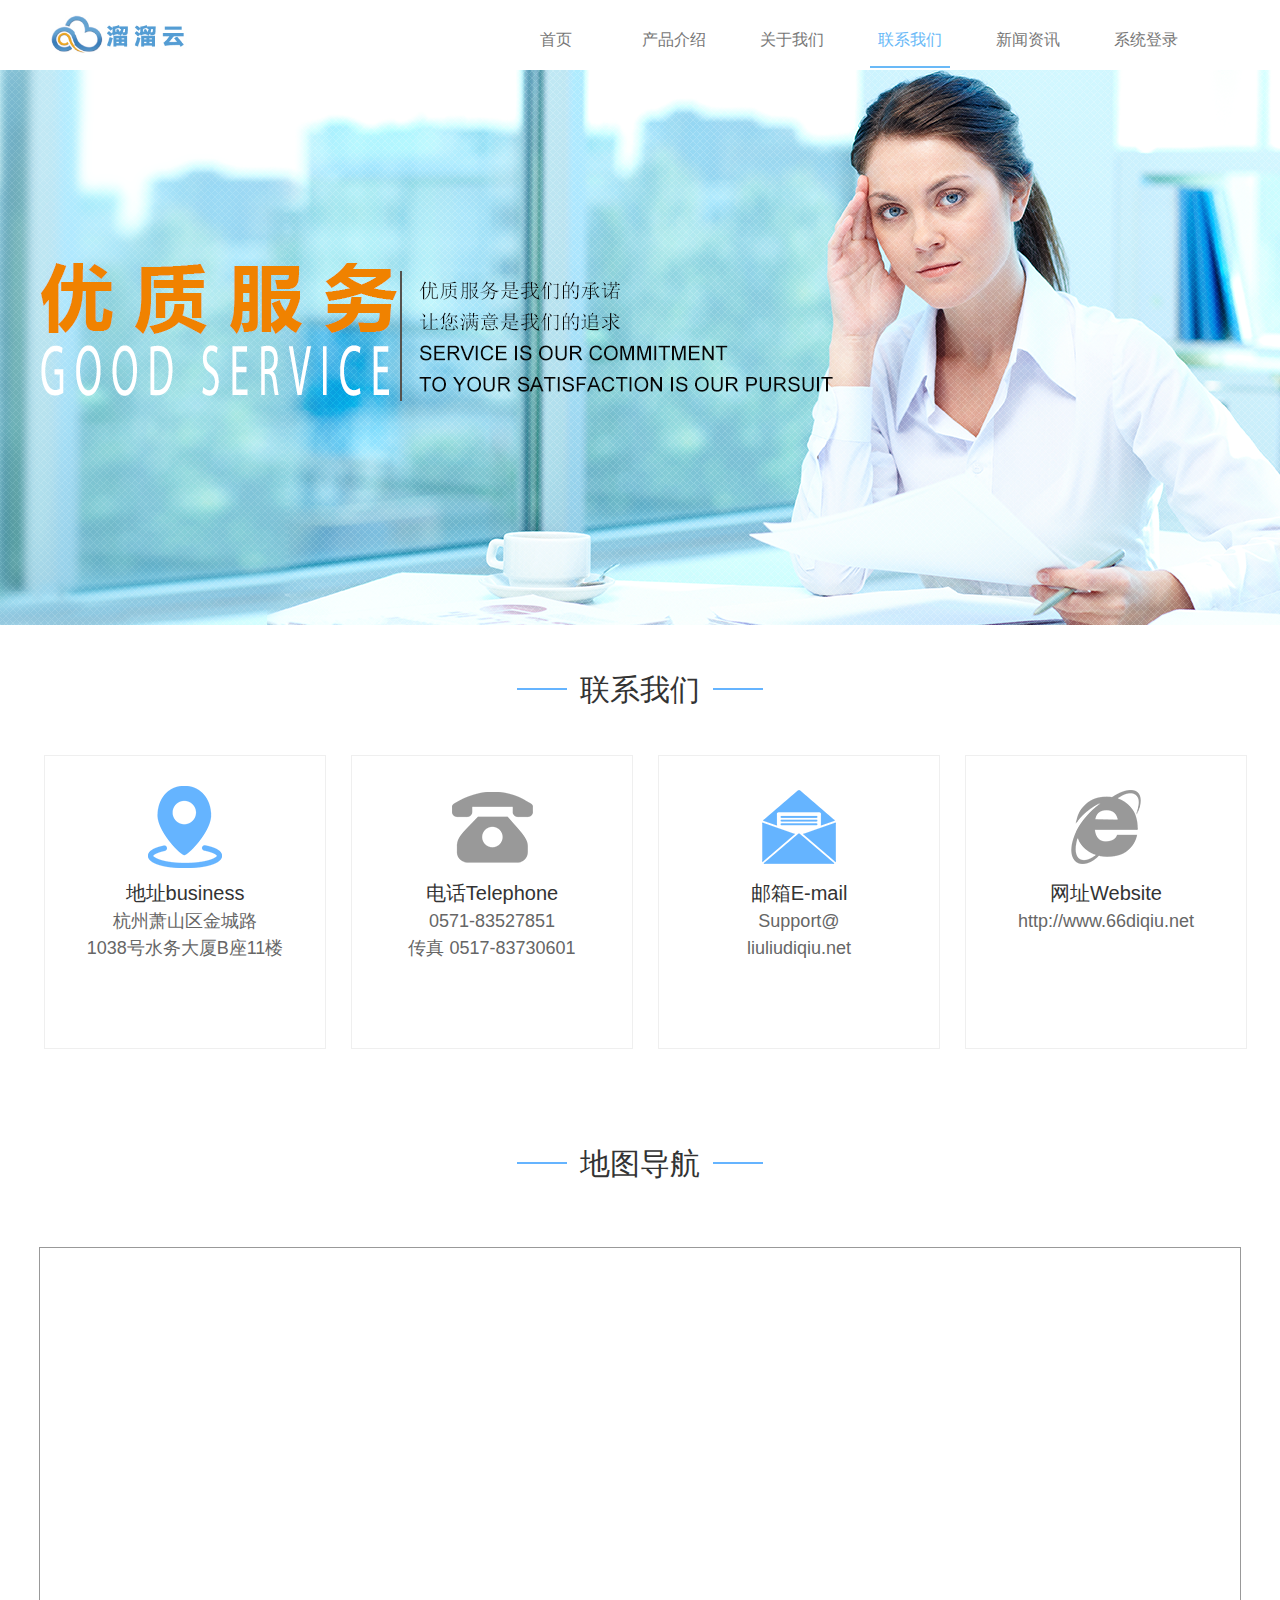
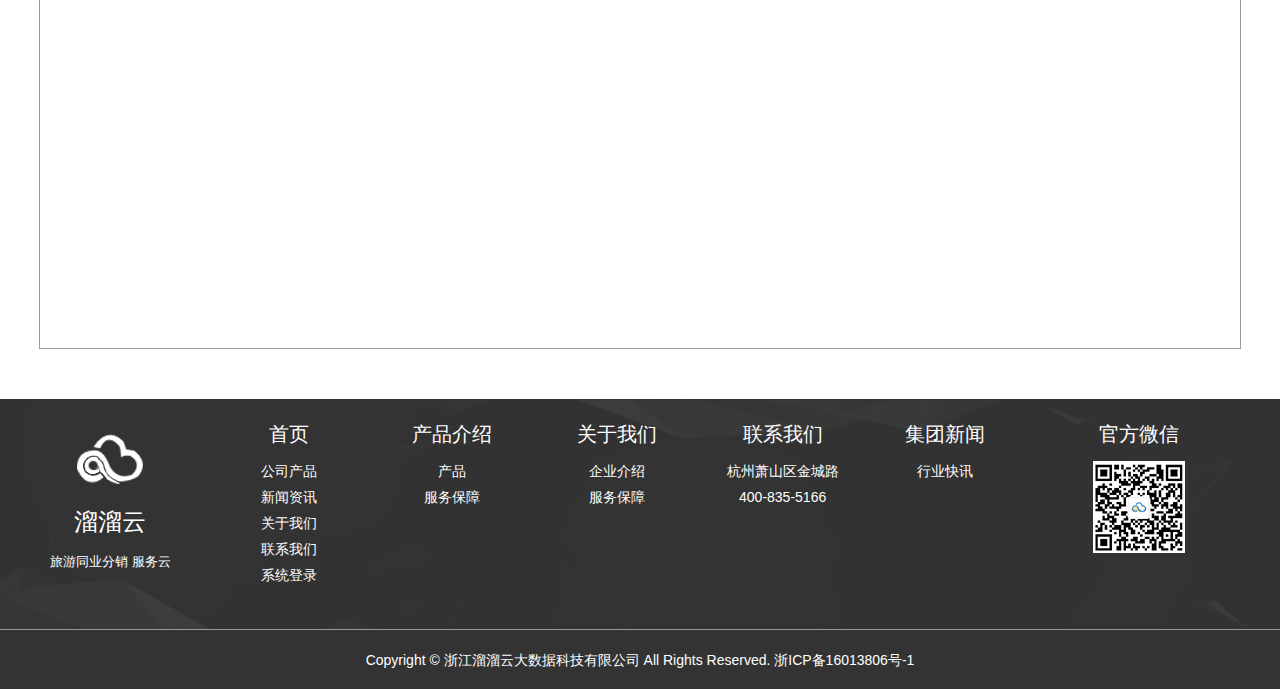
<file: index-lxwm.html>
<!DOCTYPE html>
<html lang="en">
<head>
	<meta charset="UTF-8">
	<title>溜溜云-联系我们</title>
	<meta http-equiv="X-UA-Compatible" content="IE=edge">
	<link rel="shortcut icon" href="favicon.ico" />
	<link rel="stylesheet" href="css/pc-common.css">
	<link rel="stylesheet" href="css/style.css">
	<script src="http://api.map.baidu.com/api?v=2.0&amp;ak=A1LU7iHS0avqQwPLAxbhKn0UYSQCuRVH"></script>
	<script type="text/javascript" src="http://api.map.baidu.com/getscript?v=2.0&amp;ak=A1LU7iHS0avqQwPLAxbhKn0UYSQCuRVH&amp;services=&amp;t=20170926125934"></script>
	<script src="http://www.jq22.com/jquery/jquery-1.10.2.js"></script>
	<script src="http://libs.baidu.com/jquery/1.10.2/jquery.min.js"></script>
	<script src="js/jquery.baiduMap.min.js"></script>
</head>
<style type="text/css">
	.title1{
		font-size: 14px;
		font-weight: bold;
		color: #cc5522;
	}
	
	.content1{
		font-size: 13px;
		color: #333;
		margin-top: 6px;
	}
</style>
<body>
	<!-- 溜溜云首页-联系我们 -->
	<div class="index-wraper">
		<img src="imgs/logo.jpg" alt="">
		<ul class="right">
			<li>
				<a href="index.html">首页</a>
			</li>
			<li>
				<a href="index-cpjs.html">产品介绍</a>
			</li>
			<li>
				<a href="index-gywm.html">关于我们</a>
			</li>
			<li>
				<a href="index-lxwm.html" class="li1">联系我们</a>
			</li>
			<li>
				<a href="index-xwzx.html">新闻资讯</a>
			</li>
			<li>
				<a href="index-dv.html">系统登录</a>
			</li>
		</ul>
	</div>
	<!-- 联系我们背景图 -->
	<div class="bg-lxwm">	
	</div>
	<!-- 联系我们 -->
	<div class="content-bdcp lxwm">
		<span></span>
		<h1>联系我们</h1>
		<span></span>
	</div>
	<!-- 地址-电话-邮箱-网址 -->
	<div class="content-dizhi">
		<ul>
			<li>
				<img src="imgs/place.png" alt="">
				<h1>地址business</h1>
				<p>杭州萧山区金城路</p>
				<p>1038号水务大厦B座11楼</p>
			</li>
			<li>
				<img src="imgs/phone.png" alt="">
				<h1>电话Telephone</h1>
				<p>0571-83527851</p>
				<p>传真 0517-83730601</p>
			</li>
			<li>
				<img src="imgs/mail.png" alt="">
				<h1>邮箱E-mail</h1>
				<p>Support@</p>
				<p>liuliudiqiu.net</p>
			</li>
			<li>
				<img src="imgs/inter.png" alt="">
				<h1>网址Website</h1>
				<p>http://www.66diqiu.net</p>
			</li>
		</ul>
	</div>
	<!-- 地图导航 -->
	<div class="content-bdcp dtdh">
		<span></span>
		<h1>地图导航</h1>
		<span></span>
	</div>
	<div class="content-img">
		<div id="container" style="height: 100%"></div>
		<!-- <img src="imgs/map.png" alt=""> -->
	</div>
	<!-- footer -->
	<div class="footer">
		<div class="footer-box">
		<ul>
			<li class="left">
				<img src="imgs/btm-logo.png" alt="">
				<h1>溜溜云</h1>
				<p>旅游同业分销 服务云</p>
			</li>
			<li class="left">
				<h1>首页</h1>
				<a href="">
					<p>公司产品</p>
				</a>
				<a href="">
					<p>新闻资讯</p>
				</a>
				<a href="">
					<p>关于我们</p>
				</a>
				<a href="">
					<p>联系我们</p>
				</a>
				<a href="">
					<p>系统登录</p>
				</a>
			</li>
			<li class="left">
				<h1>产品介绍</h1>
				<a href="">
					<p>产品</p>
				</a>
				<a href="">
					<p>服务保障</p>
				</a>
			</li>
			<li class="left">
				<h1>关于我们</h1>
				<a href="">
					<p>企业介绍</p>
				</a>
				<a href="">
					<p>服务保障</p>
				</a>
			</li>
			<li class="left">
				<h1>联系我们</h1>
				<a href="">
					<p>杭州萧山区金城路</p>
				</a>
				<a href="">
					<p>400-835-5166</p>
				</a>
			</li>
			<li class="left">
				<h1>集团新闻</h1>
				<a href="">
					<p>行业快讯</p>
				</a>
			</li>
			<li class="left">
				<h1>官方微信</h1>
				<img src="imgs/wei.png" alt="">
			</li>
		</ul>
		</div>
		<div class="footer-ft">
			<p>Copyright © 浙江溜溜云大数据科技有限公司 All Rights Reserved. 浙ICP备16013806号-1</p>
		</div>
	</div>
	<script type="text/javascript">
		new BaiduMap({
				id: "container",
				title: {
					text: "浙江溜溜云",
					className: "title1"
				},
				content: {
					className: "content1",
					text: ["地址：杭州萧山区金城路1038号水务大厦B座11楼", "电话：0571-83527851"]
				},
				point: {
					lng: "120.2720600000",
					lat: "30.1806500000"
				}
			});
		
	</script>
</body>
</html>
</file>
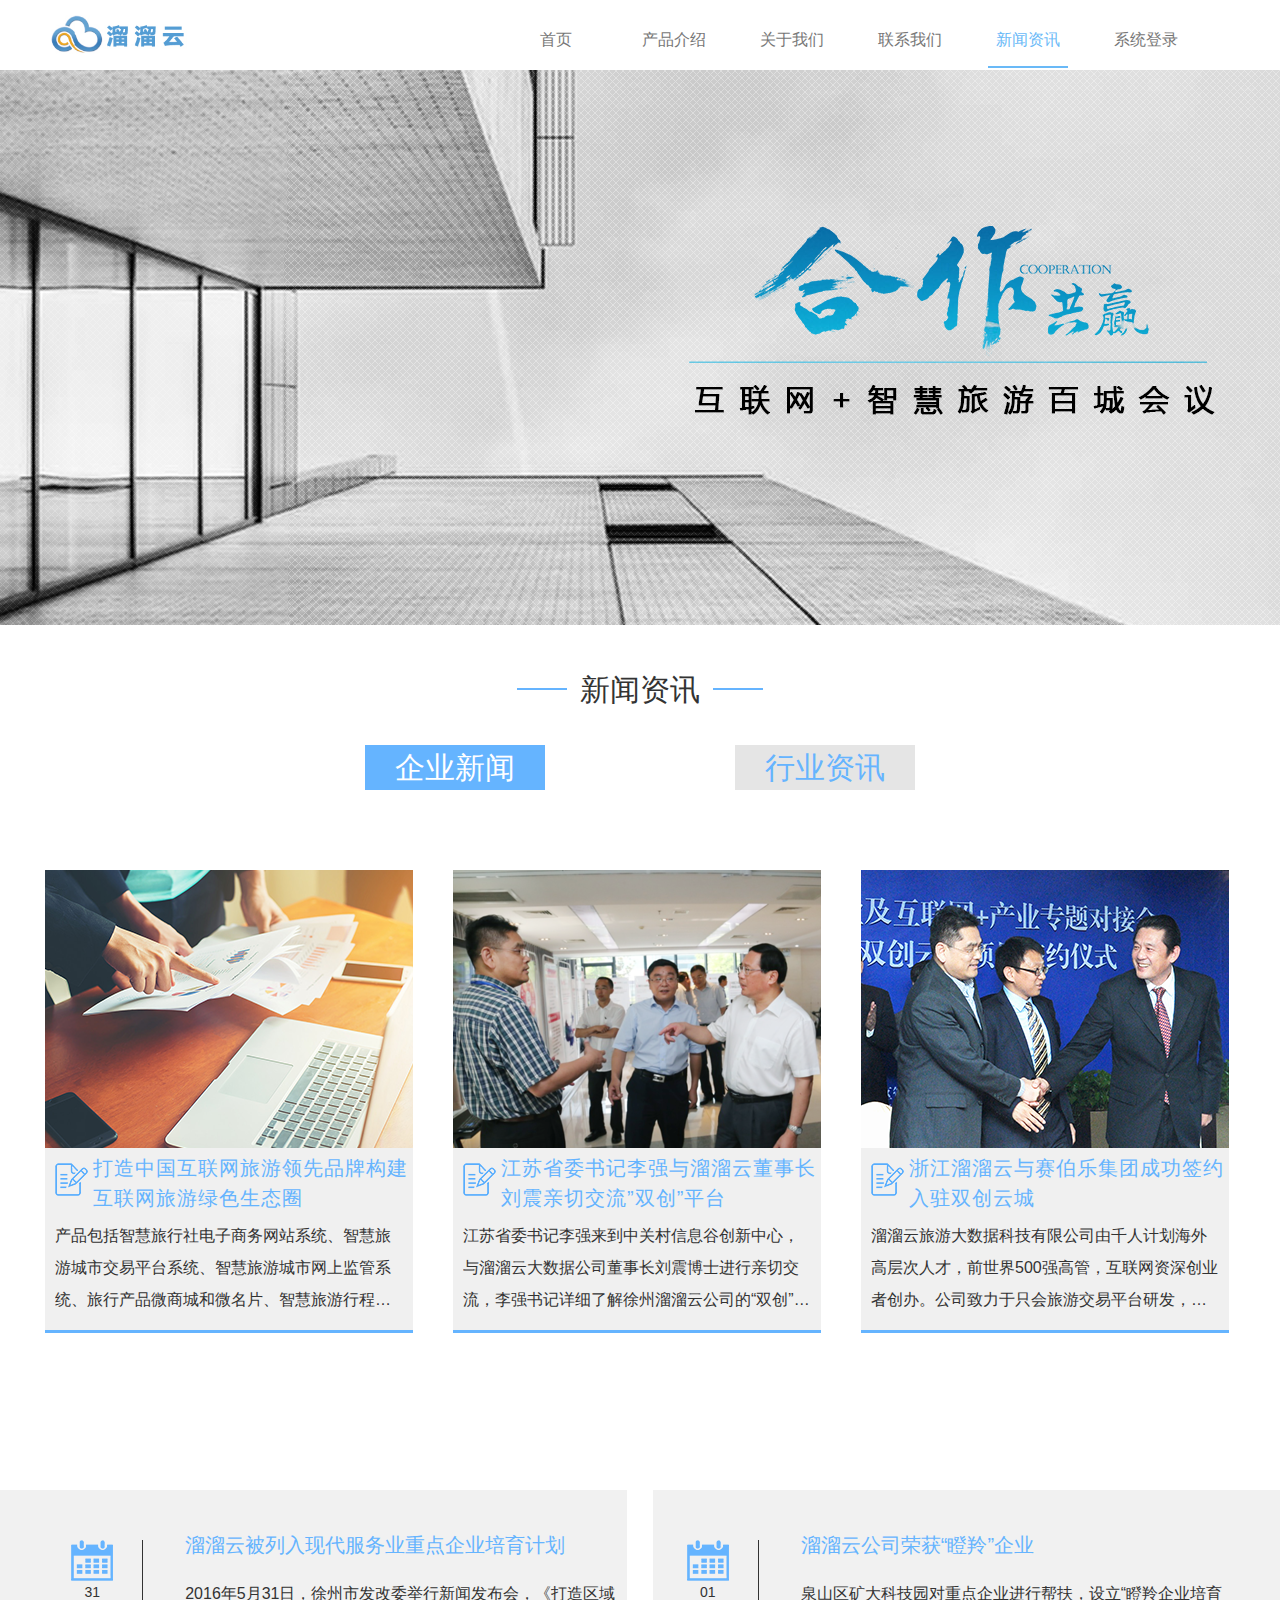
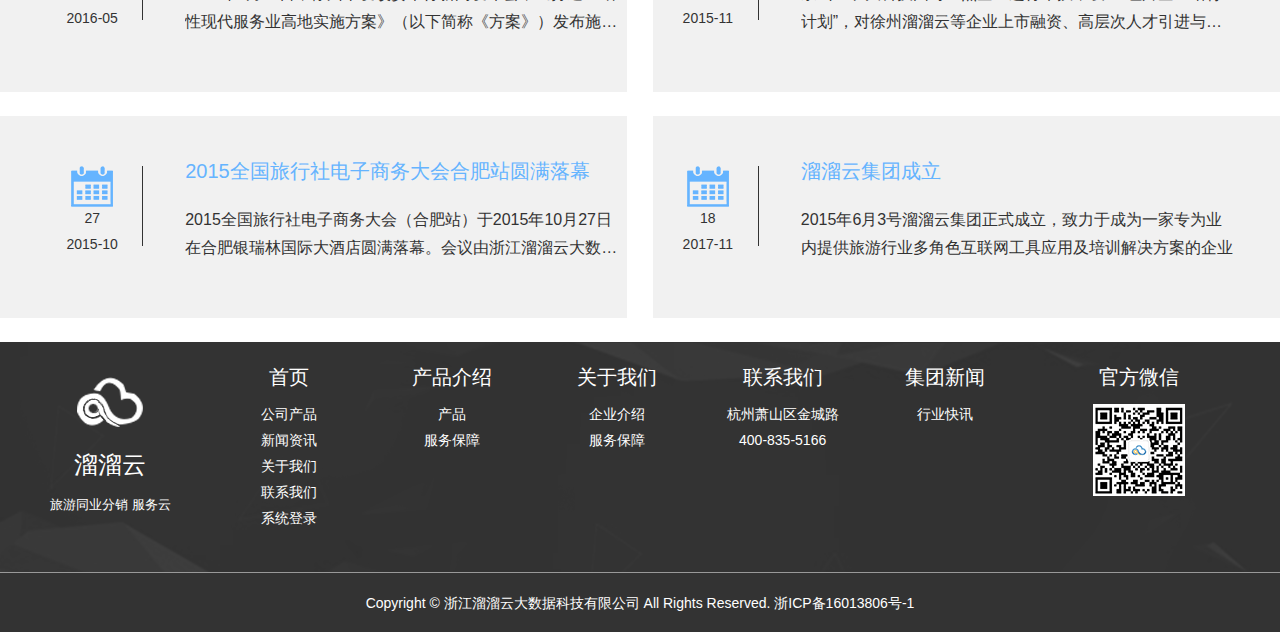
<file: index-xwzx.html>
<!DOCTYPE html>
<html lang="en">
<head>
	<meta charset="UTF-8">
	<title>溜溜云-新闻资讯</title>
	<meta http-equiv="X-UA-Compatible" content="IE=edge">
	<link rel="shortcut icon" href="favicon.ico" />
	<link rel="stylesheet" href="css/pc-common.css">
	<link rel="stylesheet" href="css/style.css">
	<script type="text/javascript" src="js/jquery-1.11.1.min.js"></script>
</head>
<body>
	<!-- 溜溜云首页-新闻资讯 -->
	<div class="index-wraper">
		<img src="imgs/logo.jpg" alt="">
		<ul class="right">
			<li>
				<a href="index.html">首页</a>
			</li>
			<li>
				<a href="index-cpjs.html">产品介绍</a>
			</li>
			<li>
				<a href="index-gywm.html">关于我们</a>
			</li>
			<li>
				<a href="index-lxwm.html">联系我们</a>
			</li>
			<li>
				<a href="index-xwzx.html"  class="li1">新闻资讯</a>
			</li>
			<li>
				<a href="index-dv.html">系统登录</a>
			</li>
		</ul>
	</div>
	<!-- 新闻资讯背景图 -->
	<div class="bg-xwzx">	
	</div>
	<!-- 新闻资讯 -->
	<div class="content-bdcp xwzx">
		<span></span>
		<h1>新闻资讯</h1>
		<span></span>
	</div>
	<!-- 企业新闻 行业资讯 -->
	<div class="hangq-box">
		<div class="qiye-box">
			<div class="two-box">
				<span  class="qiye-active">企业新闻</span>
				<span>行业资讯</span>
			</div>
		</div>
		<!-- 6个新闻 -->
		<div class="news-box">
			<a href="" title="点击查看详情">
				<div class="news1-box xinwen1">
					<img src="imgs/new1.png" alt="">
					<div class="new2-box">
						<img src="imgs/new_w.png" alt="" class="img2">
						<img src="imgs/new_b.png" alt="" class="img2 none">
					</div>	
						<span>
							打造中国互联网旅游领先品牌构建互联网旅游绿色生态圈
						</span>
						<p>
							产品包括智慧旅行社电子商务网站系统、智慧旅游城市交易平台系统、智慧旅游城市网上监管系统、旅行产品微商城和微名片、智慧旅游行程系统（随身游）
						</p>
				</div>
			</a>
			<a href="" title="点击查看详情">
				<div class="news1-box">
					<img src="imgs/new2.png" alt="">
					<div class="new2-box">
						<img src="imgs/new_w.png" alt="" class="img2">
						<img src="imgs/new_b.png" alt="" class="img2 none">
					</div>	
						<span>
							江苏省委书记李强与溜溜云董事长刘震亲切交流”双创”平台
						</span>
						<p>
							江苏省委书记李强来到中关村信息谷创新中心，与溜溜云大数据公司董事长刘震博士进行亲切交流，李强书记详细了解徐州溜溜云公司的“双创”平台发展等情况，勉励刘震博士带领溜溜云公司发挥好带头作用，带动创新创业热潮。
						</p>	
				</div>
			</a>
			<a href="" title="点击查看详情">
				<div class="news1-box">
					<img src="imgs/new3.png" alt="">
					<div class="new2-box">
						<img src="imgs/new_w.png" alt="" class="img2">
						<img src="imgs/new_b.png" alt="" class="img2 none">
					</div>
						<span>
							浙江溜溜云与赛伯乐集团成功签约入驻双创云城
						</span>
						<p>
							溜溜云旅游大数据科技有限公司由千人计划海外高层次人才，前世界500强高管，互联网资深创业者创办。公司致力于只会旅游交易平台研发，是新概念智慧旅游建设的倡导者。
						</p>
				</div>
			</a>
		</div>
		<div class="news-box none">
			<a href="" title="点击查看详情">
				<div class="news1-box xinwen1">
					<img src="imgs/new4.png" alt="">
					<div class="new2-box">
						<img src="imgs/new_w.png" alt="" class="img2">
						<img src="imgs/new_b.png" alt="" class="img2 none">
					</div>	
					<span>
						航空运动将释放巨大潜能 与旅游、文化等产业多方融合发展
					</span>
					<p>
						近日出台的《航空运动产业发展规划》对航空运动产业发展指出了明确方向：以满足大众航空运动消费需求为中心。过去多年，航空运动的发展形态较为单一，赛事、表演等不能产生经济带动效益。按照《规划》中提出的目标，未来仅飞行员及运营人员培训的市场直接需求就超过500亿元，由此还将衍生出庞大的航材及飞行设备消费需求以及基础建设需求。而且，发挥航空运动“吸引眼球”的天然优势，推动航空运动与旅游、教育、健康、文化多方融合发展，将使航空运动产业向周边相关行业覆盖和迁移，其与地方经济转型发展需求紧密结合，将为整个市场重构产业链。
					</p>
				</div>
			</a>
			<a href="" title="点击查看详情">
				<div class="news1-box">
					<img src="imgs/new5.png" alt="">
					<div class="new2-box">
						<img src="imgs/new_w.png" alt="" class="img2">
						<img src="imgs/new_b.png" alt="" class="img2 none">
					</div>	
					<span>
						世界旅游创客大会将围绕“新互联 新供给 新体验”热点话题讨论
					</span>
					<p>
						世界旅游创客大会筹备会暨高桥杯旅游创客大赛筹备会日前在沪举行。国内外知名旅游机构、旅游协会、旅游企业等代表相聚于此，共同商讨筹备世界旅游创客大会以及旅游创客大赛等系列活动，会议围绕“新互联 新供给 新体验”下的互联网＋旅游、全域旅游等系列行业热点话题进行探讨，共谋行业发展新篇章。
					</p>	
				</div>
			</a>
			<a href="" title="点击查看详情">
				<div class="news1-box">
					<img src="imgs/new6.png" alt="">
					<div class="new2-box">
						<img src="imgs/new_w.png" alt="" class="img2">
						<img src="imgs/new_b.png" alt="" class="img2 none">
					</div>
					<span>
						我国已免费开放4013座博物馆、推行博物馆惠民政策
					</span>
					<p>
						记者从10日在深圳举行的国际博物馆高级别论坛上获悉，近年来，我国推行博物馆惠民政策，推进实施免费开放。目前，已有4013座博物馆陆续向公众免费开放。
					</p>
				</div>
			</a>
		</div>
	</div>
	<!-- 日期 -->
	<div class="date-box">
		<a href="">
			<div class="date-1">
				<div class="box-1">
					<div class="box-one">
						<div class="img-1">				
							<img src="imgs/date.png" alt="">
							<img src="imgs/date-b.png" alt="" class="none">
						</div>
						<p>31</p>
						<p>2016-05</p>	
					</div>
					<div class="box-two">
						<h1>溜溜云被列入现代服务业重点企业培育计划</h1>
						<p>
							2016年5月31日，徐州市发改委举行新闻发布会，《打造区域性现代服务业高地实施方案》（以下简称《方案》）发布施行。我市着力构建“333”现代服务业新体系，重点培育45个现代服务业集聚区和85家现代服务业企业。《方案》还明确了资金、供地保障等相关扶持政策。
						</p>
					</div>
				</div>
			</div>
		</a>
		<a href="">
			<div class="date-2">
				<div class="box-one two">
					<div class="img-1">
						<img src="imgs/date.png" alt="">
						<img src="imgs/date-b.png" alt="" class="none">
					</div>
					<p>01</p>
					<p>2015-11</p>
				</div>
				<div class="box-two">
					<h1>溜溜云公司荣获“瞪羚”企业 </h1>
					<p>
						泉山区矿大科技园对重点企业进行帮扶，设立“瞪羚企业培育计划”，对徐州溜溜云等企业上市融资、高层次人才引进与培育方面，进一步完善“瞪羚企业培育计划”实施方案，按照实施方案的内容，全面推进“瞪羚”计划的实施，助力企业实现跨越式发展。
					</p>
				</div>
			</div>
		</a>
		<a href="">
			<div class="date-1">
				<div class="box-1">
					<div class="box-one">
						<div class="img-1">	
							<img src="imgs/date.png" alt="">
							<img src="imgs/date-b.png" alt="" class="none">
						</div>	
						<p>27</p>
						<p>2015-10</p>
					</div>
					<div class="box-two">
						<h1>2015全国旅行社电子商务大会合肥站圆满落幕</h1>
						<p>
							2015全国旅行社电子商务大会（合肥站）于2015年10月27日在合肥银瑞林国际大酒店圆满落幕。会议由浙江溜溜云大数据科技有限公司发起组织，徐州溜溜云网络科技有限公司、浙江游啊网络科技有限公司、南京掌旅宝网络科技有限公司承办
						</p>
					</div>
				</div>	
			</div>
		</a>
		<a href="">
			<div class="date-2">
				<div class="box-one two">
					<div class="img-1">	
						<img src="imgs/date.png" alt="">
						<img src="imgs/date-b.png" alt="" class="none">
					</div>
						<p>18</p>
						<p>2017-11</p>
				</div>
				<div class="box-two">
					<h1>溜溜云集团成立 </h1>
					<p>
						2015年6月3号溜溜云集团正式成立，致力于成为一家专为业内提供旅游行业多角色互联网工具应用及培训解决方案的企业
					</p>
				</div>
			</div>
		</a>
	</div>
	<!-- footer -->
	<div class="footer">
		<div class="footer-box">
		<ul>
			<li class="left">
				<img src="imgs/btm-logo.png" alt="">
				<h1>溜溜云</h1>
				<p>旅游同业分销 服务云</p>
			</li>
			<li class="left">
				<h1>首页</h1>
				<a href="">
					<p>公司产品</p>
				</a>
				<a href="">
					<p>新闻资讯</p>
				</a>
				<a href="">
					<p>关于我们</p>
				</a>
				<a href="">
					<p>联系我们</p>
				</a>
				<a href="">
					<p>系统登录</p>
				</a>
			</li>
			<li class="left">
				<h1>产品介绍</h1>
				<a href="">
					<p>产品</p>
				</a>
				<a href="">
					<p>服务保障</p>
				</a>
			</li>
			<li class="left">
				<h1>关于我们</h1>
				<a href="">
					<p>企业介绍</p>
				</a>
				<a href="">
					<p>服务保障</p>
				</a>
			</li>
			<li class="left">
				<h1>联系我们</h1>
				<a href="">
					<p>杭州萧山区金城路</p>
				</a>
				<a href="">
					<p>400-835-5166</p>
				</a>
			</li>
			<li class="left">
				<h1>集团新闻</h1>
				<a href="">
					<p>行业快讯</p>
				</a>
			</li>
			<li class="left">
				<h1>官方微信</h1>
				<img src="imgs/wei.png" alt="">
			</li>
		</ul>
		</div>
		<div class="footer-ft">
			<p>Copyright © 浙江溜溜云大数据科技有限公司 All Rights Reserved. 浙ICP备16013806号-1</p>
		</div>
	</div>
	<script type="text/javascript">
		$(function(){
			//获取菜单元素并且遍历每一个
			$(".two-box").find("span").each(function(index){
				//当某一个元素被点击的时候
				$(this).click(function(){
					//当前菜单元素高亮时，并且他兄弟元素高亮移除
					$(this).addClass("qiye-active").siblings().removeClass('qiye-active');
					// 所有内容元素隐藏，跟高亮菜单元素同一索引内容元素显示
					$(".news-box").hide().eq(index).show();
				})
			})
		})
	</script>
</body>
</html>
</file>
<file: css/style.css>
@charset "utf-8";

/* 溜溜云首页 */
/* 导航栏 */
.box{
	width: 1280px;
	margin: 0 auto;
}
.index-wraper{
	width: 1280px;
	height: 70px;
	margin: 0 auto;
}	
.index-wraper img{
	width: 11%;
	margin: 15px 0 0 46px;
}
.index-wraper ul{
	margin-right: 94px; 
}
.index-wraper li{
	float: left;
	font-size: 16px;
	margin-left: 38px;
	margin-top: 28px;
	width: 80px;
	text-align: center;
}
.index-wraper li>a{
	display: block;
	height: 38px;
	color: #777;
}
.right .li1{
	color: #69b9f7;
	border-bottom: 2px solid #69b9f7; 
}
.index-wraper li>a:hover{
	color: #69b9f7;
	border-bottom: 2px solid #69b9f7;
}
/* 溜溜云 */
.index-bg2{
	width: 100%;
	height: 555px;
	background: url('../imgs/66yun-bg.jpg') no-repeat top center;
	min-width: 1280px;
}
/* 公司产品 */
.content-gscp{
	width: 100%;
	height: 186px;
	position: relative;	
	min-width: 1280px;
}
.content-gscp h1{
	font-size: 28px;
	text-align: center;
	line-height: 106px;
	font-weight: bold;
}
.content-gscp .xk{
	width: 20px;
	height: 5px;
	background: #488ac1;
	margin: 0 auto;
	position: absolute;
	top: 104px;
	left: 50%;
	margin-left: -10px;
}
.content-gscp .p1{
	height: 66px;
	text-align: center;
	font-size: 18px;
	color: #999;
	font-size: 0;
	border-top: 1px solid #acc7dd;	
}
.content-gscp span{
	display: inline-block;
	margin: 20px 10px;
	font-size: 18px;
}
/* 公司产品的内容 */
.gscp-box{
	width: 1204px;
	height: 294px;
	border-bottom: 1px solid #999;
	margin: 0 auto;
}
.gscp-box img{
	margin: 70px 43px 38px 58px;
}
.gscp-box p{
	font-size: 16px;
	text-align: left;
	font-weight: bold;
	text-align: center;
}
.gscp-box li{
	float: left;

}
.gscp-box li:hover{
	color: #ff7125;
}
.gscp-box li:nth-child(2):hover{
	color: #02beaf;
}
.gscp-box li:nth-child(3):hover{
	color: #ffb423;
}
.gscp-box li:nth-child(4):hover{
	color: #e76cfc;
}
.gscp-box li:nth-child(5):hover{
	color: #ff70b7;
}
.gscp-box li:nth-child(6):hover{
	color: #5168dd;
}
.gscp-box h2{
	font-size: 16px;
}
.gscp-box p{
	font-size: 16px;
}
.article-box{
	width: 1204px;
	height: 156px;
	margin: 0 auto;	
}
.article-box h2{
	font-size: 18px;
	font-weight: bold;
	color: #4b91cb;
	letter-spacing: 2px;
	padding-top: 22px;
}
.article-box p{
	font-size: 18px;
	font-weight: bold;
	letter-spacing: 3px;
}
/* 三大业务 */
.content-sdyw{
	width: 100%;
	height: 186px;
	background: #efefef;
	min-width: 1280px;
}
.cp-item{
	width: 400px;
    float: right;
    margin-right: 70px;
    position: relative;
}
.cp-item1{
	position: relative;
	float: 	left;
	width: 400px;
	margin-left: 70px;
}
.sdyw-content{
	position: relative;
	width: 100%;
	height: 650px;
	background: url('../imgs/project-bg.png') no-repeat top center;
	min-width: 1280px;
}
.sdyw1{
	float: left;
	width: 50%;
	height: 325px;
	cursor: pointer;
}
.sdyw1 .kuan{
	width: 62px;
	height: 6px;
	background: #4aa0e8;
	margin-top: 70px;
}
.sdyw1 h3{
	font-size: 26px;
	color: #4aa0e8;
	font-weight: normal;
	margin-top: 15px;
}
.sdyw1 p{
	font-size: 18px;
	width: 380px;
	margin-top: 35px;
	color: #666;
}
.dingwei{
	position: absolute;
	width: 172px;
	height: 183px;
	top: 65px;
	right: 0;
}
.sdyw1:hover{
	background: #70a0e8;
	opacity: 0.9;
}
.sdyw1:hover .kuan{
	background: #fff;
}
.sdyw1:hover h3,.sdyw1:hover p{
	color: #fff;
}
.sdyw1:hover .dingwei img:first-child{
	display: none;
}
.sdyw1:hover .dingwei img:last-child{
	display: inline-block;
}
/* 业务场景 */
.content-ywcj{
	width: 1280px;
	height: 753px;
	margin-top: 130px;
	margin: 0 auto;
}
.column{
	float: left;
	width: 535px;
	height: 670px;
	margin-left: 56px;
	margin-right: 88px; 
	border: 1px solid #eee;
}
.column:nth-child(2){
	margin: 0;
}
.column-bd{
	width: 535px;
	height: 255px;
	text-align: center;
}
.column-bd h1{
	font-size: 25px;
	font-weight: normal;
	padding-top: 30px;
}
.column-bd p{
	font-size: 18px;
	margin-top: 3px;
}
.column-bd a{
	font-size: 24px;
	border: 1px solid;
	color: #6bb7f7;
	padding: 2px 8px;
	margin-top: 22px;
	display: inline-block;
	border-radius: 5px; 
}
.column:hover{
	background: #6cb7f8;
	color: #fff;
	box-shadow: 0px 1px 9px 1px rgba(122,120,122,0.53);
	border: none;
}
.column:hover a{
	color: #fff;
}
/* 我们坚持 */
.content-hzgy{
	width: 100%;
	height: 546px;
	margin-bottom: 85px;
	position: relative;
	min-width: 1280px;
}
.hzgy-img{
	position: relative;
	float: left;
	width: 63%;
	text-align: right;
	overflow: hidden;
	height: 546px;
}
.hzgy-img img{
	position: absolute;
	top: 0;
	right: 0;
}
/* 我们坚持内容 */
.hzgy-box{
	float: right;
	width: 37%;
	height: 546px;
}
.hzgy-bg{
	float: right;
	width: 100%;
	height: 180px;
	border-bottom: 1px solid #eee;
}
.hzgy-bg img{
	margin-top: 58px;
	margin-left: 52px;
}
.hzgy-bg p{
	font-size: 24px;
	margin-top: 60px;
	margin-left: 110px; 
}
.hzgy-active{
	color: #fff;
	background: #323232;
}
/* footer */
.footer{
	width: 100%;
	height: 290px;
	background: url('../imgs/foot.png') no-repeat top center;
	min-width: 1280px;
	color: #fff;
}
.footer-box{
	width: 1280px;
	height: 230px;
	margin: 0 auto;
}
.footer-box li{
	text-align: center;
}
.footer-box li:nth-child(1){
	margin-left: 50px;
	margin-top: 35px;  
}
.footer-box li:nth-child(1) h1{
	font-size: 24px;
	font-weight: normal;
	margin-top: 20px; 
}
.footer-box li:nth-child(1) p{
	font-size: 13px;
	margin-top: 10px; 
}
.footer-box li:nth-child(2){
	margin-left: 90px; 
}
.footer-box li h1{
	font-size: 20px;
	font-weight: normal;
	margin-top: 20px;
	margin-bottom: 12px; 
}
.footer-box li p{
	font-size: 14px;
	margin-top: 5px;
}
.footer-box li:nth-child(3){
	margin-left: 95px; 
}
.footer-box li:nth-child(4){
	margin-left: 85px; 
}
.footer-box li:nth-child(5){
	margin-left: 70px; 
}
.footer-box li:nth-child(6){
	margin-left: 66px; 
}
.footer-box li:nth-child(7){
	margin-left: 108px; 
}

.footer-box li a{
	color: #fff;
}
.footer-ft p{
	text-align: center;
	line-height: 60px;
	font-size: 14px;
	border-top: 1px solid #999;
}
/* 产品介绍首页 */
/* 产品介绍背景图 */
.bg1-cpjs{
	width: 100%;
	height: 555px;
	background: url('../imgs/product-banner.png') no-repeat top center;
	min-width: 1280px;
	margin-bottom: 55px;
}
/* 八大产品-前四个 */
.content-cp{
	width: 1280px;
	height: 326px;
	margin: 0 auto;
}
.content-cp li{
	width: 275px;
	height: 324px;
	background: #bd77e3;
	color: #fff;
	text-align: center;
	margin-left: 34px;
}
.content-cp img{
	margin-top: 20px;
}
.content-cp h1{
	font-size: 24px;
	font-weight: normal;
	margin-top: 20px;
    margin-bottom: 25px;
}
.content-cp p{
	font-size: 18px;
	margin: 0 10px;
	text-align: left;
}
.content-cp li:nth-child(1){
	margin-left: 42px;
}
.content-cp li:nth-child(2){
	background: #eeae3e;
}
.content-cp li:nth-child(3){
	background: #bde91d;
}
.content-cp li:nth-child(4){
	background: #a2a2a2;
}
/* 八大产品 */
.content-bdcp{
	width: 1280px;
	height: 136px;
	text-align: center;
	margin: 0 auto;
}
.content-bdcp span{
	width: 50px;
	height: 2px;
	background: #65b4ff;
	display: inline-block;
	margin-bottom: 10px;
}
.content-bdcp h1{
	display: inline-block;
	font-size: 30px;
	font-weight: normal;
	line-height: 136px;
	margin: 0 10px;
}
.content-cp2{
	width: 1280px;
	height: 378px;
	margin: 0 auto;
}
.content-cp2 li{
	width: 275px;
	height: 324px;
	background: #6cdfd6;
	color: #fff;
	text-align: center;
	margin-left: 34px;
}
.content-cp2 img{
	margin-top: 20px;
}
.content-cp2 h1{
	font-size: 24px;
	font-weight: normal;
	margin-top: 20px;
    margin-bottom: 25px;
}
.content-cp2 p{
	font-size: 18px;
	margin: 0 10px;
	text-align: left;
}
.content-cp2 li:nth-child(1){
	margin-left: 42px;
}
.content-cp2 li:nth-child(2){
	background: #48c5f5;
}
.content-cp2 li:nth-child(3){
	background: #7e86ed;
}
.content-cp2 li:nth-child(4){
	background: #f38237;
}
/* 四大保障 */
.content-sdbz{
	position: relative;
	width: 100%;
	height: 788px;
	background: url('../imgs/sida-bg.png');
	min-width: 1280px;
}
.sdbz{
	height: 128px;
}
.sdbz h1{
	line-height: 128px;
}
.content-sdbz li:nth-child(1){
	margin-left: 42px;
}
.content-sdbz li{
	margin-left: 35px;
}
.content-sdbz p{
	position: absolute;
	font-size: 18px;
	color: #666;
	top: 405px;
	width: 230px;
	height: 105px;
	margin: 0 25px 0 20px;
	text-align: left;
    letter-spacing: 3px;
}
/* 关于我们 */
/* 关于我们背景图 */
.bg-guwm{
	width: 100%;
	height: 643px;
	background: url('../imgs/users-banner.png') no-repeat top center;
	min-width: 1280px;
}
/* 公司环境 */
.content-gshj{
	width: 100%;
	height: 550px;
	min-width: 1280px;
}
.content-article{
	width: 70%;
	height: 550px;
	background: #f6f6f6;
	float: left;
}
.gshj1-box{
	width: 600px;
	height: 550px;
	float: right;
	margin-right:300px; 
}
.content-article img{
	margin-top: 15px; 
	margin-bottom: 12px;
}
.content-article h1{
	font-size: 24px;
	color: #69bef6;
	font-weight: normal;
	margin-left: 72px;
	margin-bottom: 20px; 
}
.content-article p{
	font-size: 18px;
	width: 545px;
	color: #777;
	font-weight: bold;
	text-indent: 2em;
	margin-left: 35px;
	line-height: 36px;
}
.img-box{
	width: 30%;
	height: 550px;
	position: relative;
	float: right;
}
.img-box img{
	position: absolute;
	top: 88px;
    overflow: hidden;
    left: -270px;
}
/* 团队建设 */
.content-tdjs{
	min-width: 1280px;
	width: 100%;
	height: 214px;
	background: #000;
	font-size: 0;
}
.content-tdjs .zfx{
	width: 20px;
	height: 20px;
	background: #75c3ff;
	display: inline-block;
	margin-left: 42px;
	margin-right: 35px;
}
.content-tdjs .xian{
	width: 820px;
	height: 2px;
	background: #75c3ff;
	display: inline-block;
}
.content-tdjs h1{
	color: #fff;
	display: inline-block;
	font-size: 30px;
	font-weight: normal;
	margin-top: 40px;
	margin-right: 10px;
}
.content-tdjs p{
	color: #fff;
	font-size: 20px;
	width: 1200px;
	margin-top: 25px;
	line-height: 40px; 
	margin-left: 42px;
}
.content{
	width: 100%;
	height: 435px;
	min-width: 1280px;
}
.tp{
	width: 40%;
	height: 435px;
	overflow: hidden;
	float: left;
}
.wenzi{
	width: 60%;
	height: 435px;
	background: #5db5f9;
	float: left;
}
.wenzi>div{
	margin:25px 0 20px;
}
.wenzi .zfx-b{
	display: inline-block;
	width: 20px;
	height: 20px;
	background: #fff;
	margin-left: 90px;
	margin-top: 70px;
	margin-right: 30px;
}
.wenzi span:first-child{
	margin-top: 40px;
}
.wenzi p{
	color: #fff;
	display: inline-block;
	font-size: 24px;
}
/* 集团使命 */
.jtsm{
	height: 140px;
}
.dk{
	width: 100%;
	height: 427px;
	position: relative;
	min-width: 1280px;
}
.content-jt{
	width: 49%;
	height: 200px;
	background: #5db5f9;
	float: left;
}
.item-jt{
	width: 540px;
	height: 200px;
	float: right;
	position: relative;
}
.item1-jt{
	width: 540px;
	height: 200px;
	float: left;
	position: relative;
}
.content-jt img{
	margin-top: 42px;
}
.content-jt span{
	position: absolute;
	font-size: 30px;
	top: 55px;
	left: 85px;
}
.content-jt p{
	font-size: 24px;
	color: #fff;
	letter-spacing: 2px;
	margin-top: 5px; 
}
.content-jt:first-child{
	margin-bottom: 24px;
	margin-right: 2%;

}
.content-jt:nth-child(2){
	background: #f1f0f0;
	margin-bottom: 24px; 
}
.content-jt:nth-child(2) img{
	margin-left: 30px;
}
.content-jt:nth-child(2) span{
	top: 55px;
	left: 115px;
}
.content-jt:nth-child(2) p{
	color: #444;
	margin-left: 30px;
}
.content-jt:nth-child(3){
	background: #f1f0f0;
	margin-right: 2%;
}
.content-jt:nth-child(3) p{
	color: #444;
}
.content-jt:nth-child(4) img{
	margin-left: 30px;
}
.content-jt:nth-child(4) p{
	margin-left: 30px;
}
.content-jt:nth-child(4) span{
	top: 55px;
	left: 115px;
}
/* 圆 */
.yuan{
	position: absolute;
	width: 114px;
	height: 114px;
	border-radius: 57px;
	background: #fff;
	top: 50%;
    left: 50%;
    margin-left: -57px;
    margin-top: -57px;
}
/* 集团远景 */
.content-jtyj{
	min-width: 1280px;
	width: 100%;
	height: 300px;
	margin-top: 106px;
	background: url('../imgs/yj.png') no-repeat top center;
}
/* footer */
/* 联系我们 */
/* 联系我们背景图 */
.bg-lxwm{
	min-width: 1280px;
	width: 100%;
	height: 555px;
	background: url('../imgs/index-banner3.png')no-repeat top  center;
}
/* 联系我们 */
.lxwm{
	height: 130px;
}
.lxwm h1{
	height: 130px;
	line-height: 130px;
}
 /* 地址-电话-邮箱-网址  */
.content-dizhi{
	width: 1280px;
	height: 292px;
	margin: auto;
}
.content-dizhi li{
	float: left;
	width: 280px;
	height: 292px;
	border: 1px solid #efefef;
	text-align: center;
	margin-left: 25px; 
}
.content-dizhi li:first-child{
	margin-left: 44px; 
}
.content-dizhi li img{
	margin-top: 30px; 
}
.content-dizhi li h1{
	font-size: 20px;
	font-weight: normal;
	margin-top: 10px; 
}
.content-dizhi li p{
	font-size: 18px;
	color: #666;
}
.dtdh{
	height: 200px;
}
.dtdh h1{
	line-height: 30px;
	margin-top: 100px;
}
.content-img img{
	margin: 0 35px 50px 44px;
}
/* footer */
/* 新闻资讯 */
/* 新闻资讯背景图 */
.bg-xwzx{
	min-width: 1280px;
	height: 555px;
	background: url('../imgs/index-banner2.png') no-repeat top center;
}
/* 新闻资讯 */
.xwzx{
	height: 120px;
}
.xwzx h1{
	line-height: 30px;
	margin-top: 50px;
}
.hangq-box{
	width: 1280px;
	height: 745px;
	margin: 0 auto;
}
/* 企业新闻 行业资讯 */
.qiye-box{
	width: 1280px;
	height: 125px;
	margin: 0 auto;
}
.two-box{
	width: 550px;
	height: 45px;
	margin: 0 auto; 
}
.two-box span{
	font-size: 30px;
	text-align: center;
}
.two-box span:first-child{
	padding: 0 30px;
	height: 45px;
	color: #65b4ff;
	background: #e5e5e5;
	float: left;
}
.two-box span:last-child{
	padding: 0 30px;
	height: 45px;
	color: #65b4ff;
	background: #e5e5e5;
	float: right;
}
.qiye-active{
	color: #fff !important;
	background: #65b4ff !important;
}
/* 6个新闻 */
.news-box{
	width: 1280px;
	height: 618px;
	margin: 0 auto; 
}
.news1-box{
	width: 368px;
	height: 460px;
	background: #f0f0f0;
	border-bottom: 3px solid #65b4ff; 
	float: left;
	margin-left: 40px; 
}
.xinwen1{
	margin-left: 45px; 
}
.news1-box .img2{
	margin-top: 10px;
	margin-left: 10px;
	margin-right: 5px; 
	float: left;
}
.news1-box img{
	margin-bottom: 5px;
}
.news1-box span{
	font-size: 20px;
	color: #65b4ff;
	letter-spacing: 1px;
}
.news1-box p{
	font-size: 16px;
	margin: 0 10px;
	display:-webkit-box !important;
	overflow:hidden;
	text-overflow:ellipsis;
	word-break:break-all;
	-webkit-box-orient:vertical;
	-webkit-line-clamp:3;
	line-height: 32px;
	margin-top: 7px; 
}
.new2-box{
	width: 33px;
	height: 0px;
}
.news1-box:hover{
	background: #5dabf5;
}
.news1-box:hover span{
	color: #333;
}
.news1-box:hover .new2-box img:first-child{
	display: none;
}
.news1-box:hover .new2-box img:last-child{
	display: inline-block;
}
/* 日期 */
.date-box{
	width: 100%;
	height: 452px;
	min-width: 1280px;
}
.date-1{
	width: 49%;
	height: 202px;
	background: #f1f1f1;
	float: left;
	margin-right: 2%; 
	margin-bottom: 24px; 
}
.box-one{
	width: 100px;
	height: 80px;
	margin-left: 50px;
	float: left;
	margin-top: 50px;
	text-align: center;
	margin-right: 42px;
	border-right: 1px solid #333;  
}
.box-1{
	width: 635px;
	height: 202px;
	float: right;
}
.box-one p{
	margin-bottom: 5px;
	font-size: 14px;
}
.box-two{
	width: 432px;
	height: 140px;
	float: left;
}
.box-two h1{
	font-size: 20px;
	color: #65b4ff;
	font-weight: normal;
	margin-top: 40px; 
	margin-bottom: 20px;
}
.box-two p{
	font-size: 16px;
	line-height: 28px;
	display:-webkit-box !important;
	overflow:hidden;
	text-overflow:ellipsis;
	word-break:break-all;
	-webkit-box-orient:vertical;
	-webkit-line-clamp:2;
}
.img-1{
	height: 42px;
}
.date-1:hover{
	background: #65b4ff;
}
.date-1:hover h1{
	color: #333;
}
.date-1:hover .img-1 img:first-child{
	display: none;
}
.date-1:hover .img-1 img:last-child{
	display: inline-block;
}
.date-2{
	width: 49%;
	height: 202px;
	float: left;
	background: #f1f1f1;
}
.two{
	margin-left: 5px;
}
.date-2:hover{
	background: #65b4ff;
}
.date-2:hover h1{
	color: #333;
}
.date-2:hover .img-1 img:first-child{
	display: none;
}
.date-2:hover .img-1 img:last-child{
	display: inline-block;
}
/* footer */
/* 溜溜云登录页 */
/* 登录页背景图片 */
.bg-dv{
	min-width: 1280px;
	height: 558px;
	background: url('../imgs/login-banner.png') no-repeat top center;
}
.bd-gscp{
	width: 1280px;
	height: 1430px;
	margin: 0 auto;
	position: relative;	
	text-align: center;	
}
.bd-gscp img{
	margin-right: 40px;
}
.tp2-box{	
	position: absolute;
	top: 215px;
	left: 66px;
}	
.tp3-box{
	position: absolute;
	top: 428px;
	left: 210px;
}
.tp4-box{
	position: absolute;
	top: 645px;
	left: 66px;
}
.tp5-box{
	position: absolute;
	top: 861px;
	left: 210px;
}
.tp6-box{
	position: absolute;
	top: 1077px;
	left: 66px;
}
.enter{
	display: inline-block;
	position: relative;
}
.enter .login-img{
	position: absolute;
	top: 10px;
	left: 10px;
	z-index: 1;
}
.enter:hover .login-img{
	display: inline-block;
}
.code-box{
	position: absolute;
	background: url('../imgs/y1.png') no-repeat;
	top: 10px;
	left: 10px;
	width: 225px;
	height: 261px;
}
.code-box img{
	margin: 0;
	margin-top: 40px;

}
.enter:hover .code-box{
	display: inline-block;
}
.enter:nth-child(3){
	cursor: pointer;
}
.enter:nth-child(1){
	cursor: pointer;
}
.enter:nth-child(2){
	cursor: pointer;
}
/* 地图 */
.content-img {
	position: relative;
	width: 1200px;
	height: 700px;
	margin: 0 auto 50px;
	overflow: hidden;
	border: 1px solid #999;
}
/* 返回顶部 */
.top-box{
	position: fixed;
	bottom:20px;
	right: 0px;
	/* background:rgba(0,0,0,0.6); */
	padding: 0 10px;
}
.top-box>i{
	font-size: 40px;
	color: #69b9f7;
}
/* 溜溜云轮播图的样式 */
.slideBox{ height: 555px; overflow:hidden; position:relative;min-width: 1280px;  }
.slideBox .hd{ height:15px; overflow:hidden; position:absolute; left: 50%;margin-left: -90px; bottom:5px; z-index:1; }
.slideBox .hd ul{ overflow:hidden; zoom:1; float:left;  }
.slideBox .hd ul li{ float:left; margin-right:5px;  width:40px; height:10px; line-height:14px; text-align:center; background:#333; cursor:pointer; }
.slideBox .hd ul li.on{ background:#6188cd; color:#fff; }
.slideBox .bd{ position:relative; height:100%; z-index:0;   }
.slideBox .bd li{ zoom:1; vertical-align:middle; }
.slideBox .bd img{ display:block; position: absolute;top:0;left:50%;margin-left:-960px;}

/* 下面是前/后按钮代码，如果不需要删除即可 */
.slideBox .prev,
.slideBox .next{ position:absolute; left:3%; top:50%; margin-top:-25px; display:block; width:32px; height:40px; background:url(../imgs/slider-arrow2.png) -110px 5px no-repeat; filter:alpha(opacity=50);opacity:0.5;   }
.slideBox .next{ left:auto; right:3%; background-position:8px 5px; }
.slideBox .prev:hover,
.slideBox .next:hover{ filter:alpha(opacity=100);opacity:1;  }
.slideBox .prevStop{ display:none;  }
.slideBox .nextStop{ display:none;  }
</file>
<file: css/pc-common.css>
@charset "utf-8";

/* reset */

/* 去除所有标签内外边距 */
*,:before,:after{margin: 0;padding: 0;}
/* 页面文本默认设置 */
body,button, input, select, textarea{font: 12px/1.5 '微软雅黑',tahoma, Srial, helvetica, sans-serif;color: #333;}
/* 标题去除默认大小与加粗 */
h1, h2, h3, h4, h5, h6{font-size: 100%;font-wei: ;ght: 500;}
em,i {font-style: normal}
/* 去除列表默认样式 */
ul, ol{list-style: none;}
/* 去除默认下划线,设置颜色 */
a{text-decoration: none;color:#333;}
a{outline:none; star:expression(this.onFocus=this.blur());}
/*火狐去掉按钮、连接的虚线*/
a:focus, a:active,
button::-moz-focus-inner,
input[type="reset"]::-moz-focus-inner,
input[type="button"]::-moz-focus-inner,
input[type="submit"]::-moz-focus-inner,
select::-moz-focus-inner,
input[type="file"] > input[type="button"]::-moz-focus-inner {border: 0;outline : 0;padding:0;} 
/* 去除输入框外轮廓高亮 */
input,button,select,textarea{outline: none;}
/* 可点击提示手型光标 */
button{cursor: pointer}
/* 禁止文本框拖动 */
textarea{resize :none;}
/* 图片去除底部间隙并同行内容中间对齐 */
fieldset,img{border:0px;vertical-align:middle;}
/* 表格折叠,设置边框样式 */
table{border-collapse: collapse;border-spacing: 0;}
table, td, th{border:1px solid;}
/* 浏览器兼容中划线 */
del{text-decoration: line-through}

/* default */

/*清除浮动*/
.left{
	float:left;
}
.right{
	float:right;
}
.clearfix {
    zoom: 1
}
.clearfix:after {
    content: ".";
    display: block;
    height: 0;
    clear: both;
    visibility: hidden;
}
/* 隐藏 */
.hide,.none {
	display: none
}
/*单行文本溢出省略*/
.odd-ellipsis{
	overflow:hidden;
	white-space:nowrap;
	text-overflow:ellipsis;
}
/*多行文本溢出省略*/
.even-ellipsis{
	display:-webkit-box !important;
	overflow:hidden;
	text-overflow:ellipsis;
	word-break:break-all;
	-webkit-box-orient:vertical;
	-webkit-line-clamp:2;
}
/* 谷歌浏览器输入框去除黄色 */
input:-webkit-autofill {
	-webkit-box-shadow: 0 0 0px 1000px #fff inset !important;
}
</file>
